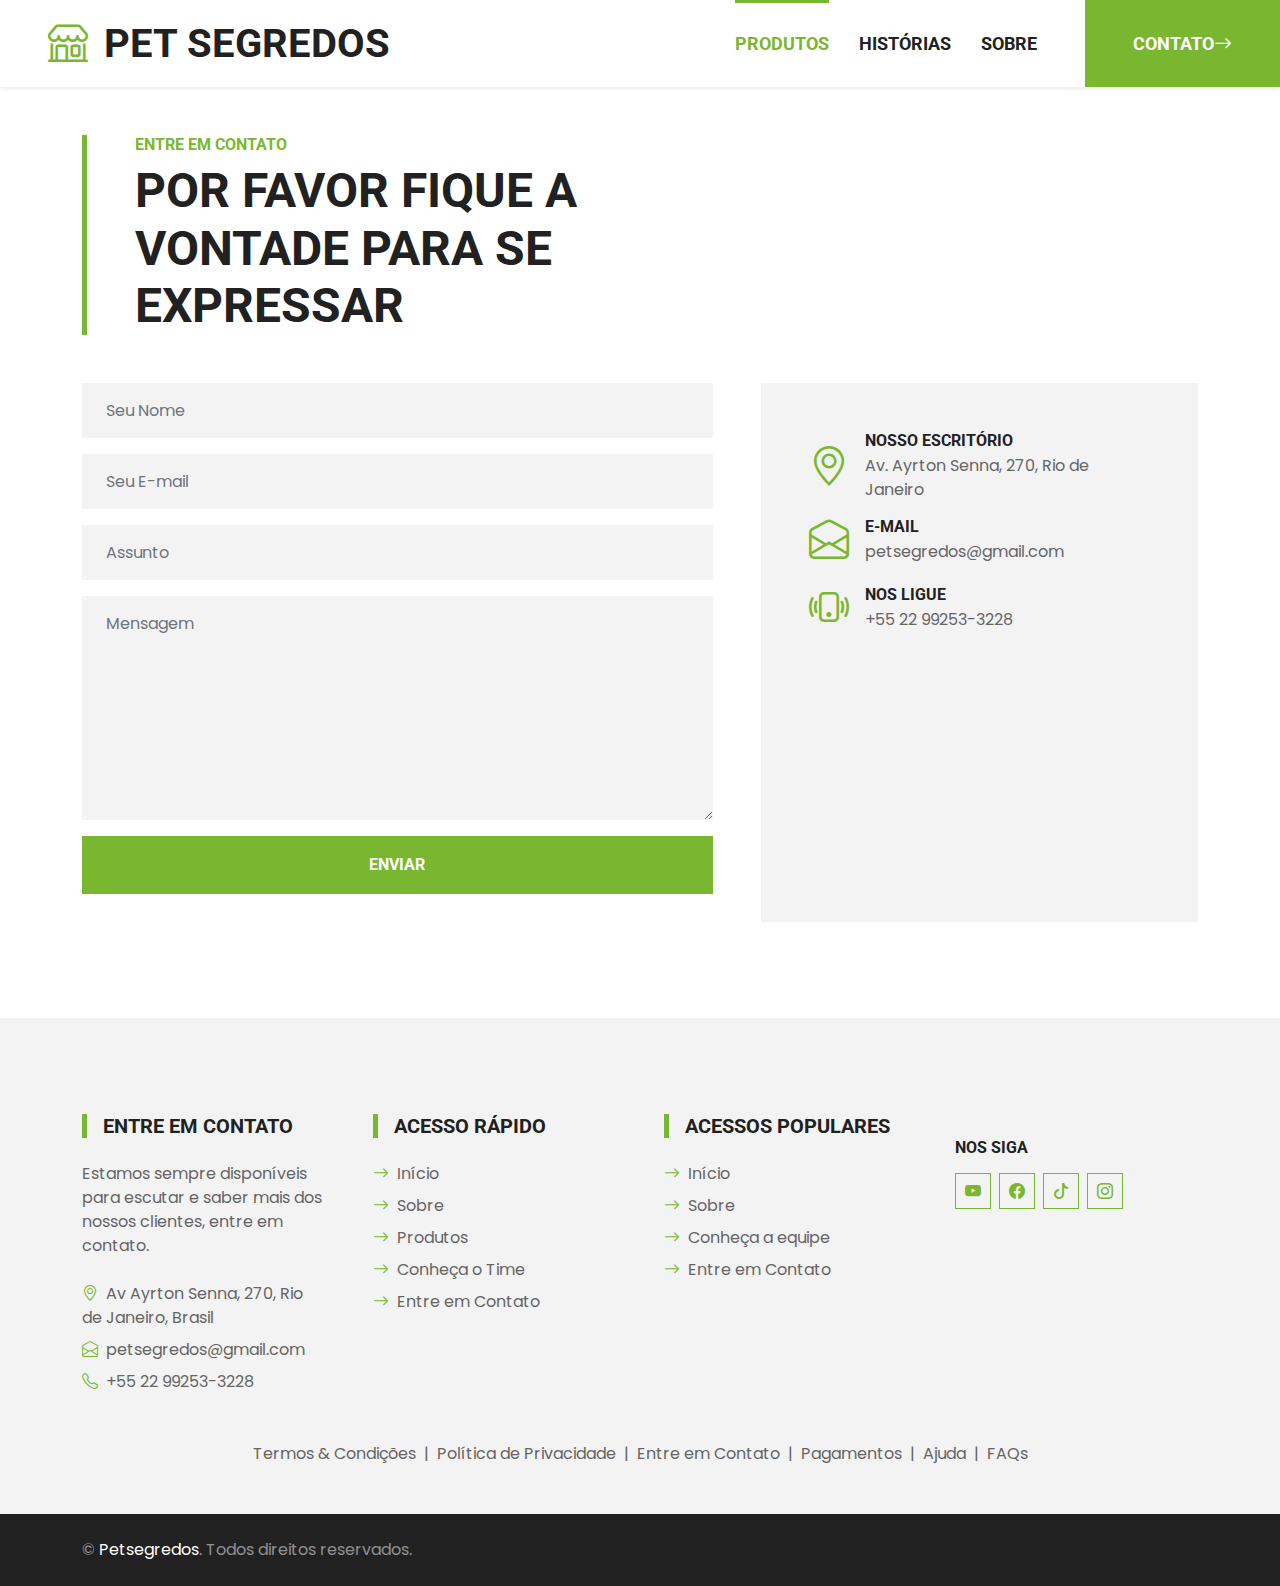
<file: contact.html>
<!DOCTYPE html>
<html lang="pt">

<head>
    <meta charset="utf-8">
    <title>PET SEGREDOS | Contato</title>
    <meta content="width=device-width, initial-scale=1.0" name="viewport">
    <meta content="coleira, coleira qualidade, coleira ruffwear, coleira premium" name="keywords">
    <meta content="Produto com a melhor marca para o pet do Mundo, compre na PetSegredos a Ruffwear do Brasil" name="description">

    <!-- Favicon -->
    <link href="img/favicon.ico" rel="icon">

    <!-- Google Web Fonts -->
    <link rel="preconnect" href="https://fonts.gstatic.com">
    <link href="https://fonts.googleapis.com/css2?family=Poppins&family=Roboto:wght@700&display=swap" rel="stylesheet">  

    <!-- Icon Font Stylesheet -->
    <link href="https://cdn.jsdelivr.net/npm/bootstrap-icons@1.4.1/font/bootstrap-icons.css" rel="stylesheet">
    <link href="lib/flaticon/font/flaticon.css" rel="stylesheet">

    <!-- Libraries Stylesheet -->
    <link href="lib/owlcarousel/assets/owl.carousel.min.css" rel="stylesheet">

    <!-- Customized Bootstrap Stylesheet -->
    <link href="css/bootstrap.min.css" rel="stylesheet">

    <!-- Template Stylesheet -->
    <link href="css/style.css" rel="stylesheet">
</head>

<body>
    
    <!-- Navbar Start -->
    <nav class="navbar navbar-expand-lg bg-white navbar-light shadow-sm py-3 py-lg-0 px-3 px-lg-0">
        <a href="index.html" class="navbar-brand ms-lg-5">
            <h1 class="m-0 text-uppercase text-dark"><i class="bi bi-shop fs-1 text-primary me-3"></i>Pet Segredos</h1>
        </a>
        <button class="navbar-toggler" type="button" data-bs-toggle="collapse" data-bs-target="#navbarCollapse">
            <span class="navbar-toggler-icon"></span>
        </button>
        <div class="collapse navbar-collapse" id="navbarCollapse">
            <div class="navbar-nav ms-auto py-0">
                <a href="index.html" class="nav-item nav-link active">Produtos</a>
                <a href="testimonial.html" class="nav-item nav-link">Histórias</a>
                <a href="about.html" class="nav-item nav-link">Sobre</a>
                <a href="contact.html" class="nav-item nav-link nav-contact bg-primary text-white px-5 ms-lg-5">Contato<i class="bi bi-arrow-right"></i></a>
            </div>
        </div>
    </nav>
    <!-- Navbar End -->

    <!-- Contact Start -->
    <div class="container-fluid pt-5">
        <div class="container">
            <div class="border-start border-5 border-primary ps-5 mb-5" style="max-width: 600px;">
                <h6 class="text-primary text-uppercase">Entre em contato</h6>
                <h1 class="display-5 text-uppercase mb-0">Por favor fique a vontade para se expressar</h1>
            </div>
            <div class="row g-5">
                <div class="col-lg-7">
                    <form>
                        <div class="row g-3">
                            <div class="col-12">
                                <input type="text" class="form-control bg-light border-0 px-4" placeholder="Seu Nome" style="height: 55px;">
                            </div>
                            <div class="col-12">
                                <input type="email" class="form-control bg-light border-0 px-4" placeholder="Seu E-mail" style="height: 55px;">
                            </div>
                            <div class="col-12">
                                <input type="text" class="form-control bg-light border-0 px-4" placeholder="Assunto" style="height: 55px;">
                            </div>
                            <div class="col-12">
                                <textarea class="form-control bg-light border-0 px-4 py-3" rows="8" placeholder="Mensagem"></textarea>
                            </div>
                            <div class="col-12">
                                <button class="btn btn-primary w-100 py-3" type="submit">Enviar</button>
                            </div>
                        </div>
                    </form>
                </div>
                <div class="col-lg-5">
                    <div class="bg-light mb-5 p-5">
                        <div class="d-flex align-items-center mb-2">
                            <i class="bi bi-geo-alt fs-1 text-primary me-3"></i>
                            <div class="text-start">
                                <h6 class="text-uppercase mb-1">Nosso Escritório</h6>
                                <span>Av. Ayrton Senna, 270, Rio de Janeiro</span>
                            </div>
                        </div>
                        <div class="d-flex align-items-center mb-2">
                            <i class="bi bi-envelope-open fs-1 text-primary me-3"></i>
                            <div class="text-start">
                                <h6 class="text-uppercase mb-1">E-mail</h6>
                                <span>petsegredos@gmail.com</span>
                            </div>
                        </div>
                        <div class="d-flex align-items-center mb-4">
                            <i class="bi bi-phone-vibrate fs-1 text-primary me-3"></i>
                            <div class="text-start">
                                <h6 class="text-uppercase mb-1">Nos ligue</h6>
                                <span>+55 22 99253-3228</span>
                            </div>
                        </div>
                        <div>
                            <iframe class="position-relative w-100"
                                src="https://www.google.com/maps/embed?pb=!1m18!1m12!1m3!1d3001156.4288297426!2d-78.01371936852176!3d42.72876761954724!2m3!1f0!2f0!3f0!3m2!1i1024!2i768!4f13.1!3m3!1m2!1s0x4ccc4bf0f123a5a9%3A0xddcfc6c1de189567!2sNew%20York%2C%20USA!5e0!3m2!1sen!2sbd!4v1603794290143!5m2!1sen!2sbd"
                                frameborder="0" style="height: 205px; border:0;" allowfullscreen="" aria-hidden="false"
                                tabindex="0"></iframe>
                        </div>
                    </div>
                </div>
            </div>
        </div>
    </div>
    <!-- Contact End -->


    <!-- Footer Start -->
    <div class="container-fluid bg-light mt-5 py-5">
        <div class="container pt-5">
            <div class="row g-5">
                <div class="col-lg-3 col-md-6">
                    <h5 class="text-uppercase border-start border-5 border-primary ps-3 mb-4">Entre em Contato</h5>
                    <p class="mb-4">Estamos sempre disponíveis para escutar e saber mais dos nossos clientes, entre em contato.</p>
                    <p class="mb-2"><i class="bi bi-geo-alt text-primary me-2"></i>Av Ayrton Senna, 270, Rio de Janeiro, Brasil</p>
                    <p class="mb-2"><i class="bi bi-envelope-open text-primary me-2"></i>petsegredos@gmail.com</p>
                    <p class="mb-0"><i class="bi bi-telephone text-primary me-2"></i>+55 22 99253-3228</p>
                </div>
                <div class="col-lg-3 col-md-6">
                    <h5 class="text-uppercase border-start border-5 border-primary ps-3 mb-4">Acesso rápido</h5>
                    <div class="d-flex flex-column justify-content-start">
                        <a class="text-body mb-2" href="#"><i class="bi bi-arrow-right text-primary me-2"></i>Início</a>
                        <a class="text-body mb-2" href="#"><i class="bi bi-arrow-right text-primary me-2"></i>Sobre</a>
                        <a class="text-body mb-2" href="#"><i class="bi bi-arrow-right text-primary me-2"></i>Produtos</a>
                        <a class="text-body mb-2" href="#"><i class="bi bi-arrow-right text-primary me-2"></i>Conheça o Time</a>
                        <a class="text-body" href="#"><i class="bi bi-arrow-right text-primary me-2"></i>Entre em Contato</a>
                    </div>
                </div>
                <div class="col-lg-3 col-md-6">
                    <h5 class="text-uppercase border-start border-5 border-primary ps-3 mb-4">Acessos Populares</h5>
                    <div class="d-flex flex-column justify-content-start">
                        <a class="text-body mb-2" href="#"><i class="bi bi-arrow-right text-primary me-2"></i>Início</a>
                        <a class="text-body mb-2" href="#"><i class="bi bi-arrow-right text-primary me-2"></i>Sobre</a>
                        <a class="text-body mb-2" href="#"><i class="bi bi-arrow-right text-primary me-2"></i>Conheça a equipe</a>
                        <a class="text-body" href="#"><i class="bi bi-arrow-right text-primary me-2"></i>Entre em Contato</a>
                    </div>
                </div>
                <div class="col-lg-3 col-md-6">
                    <h6 class="text-uppercase mt-4 mb-3">Nos siga</h6>
                    <div class="d-flex">
                        <a class="btn btn-outline-primary btn-square me-2" href="#"><i class="bi bi-youtube"></i></a>
                        <a class="btn btn-outline-primary btn-square me-2" href="#"><i class="bi bi-facebook"></i></a>
                        <a class="btn btn-outline-primary btn-square me-2" href="#"><i class="bi bi-tiktok"></i></a>
                        <a class="btn btn-outline-primary btn-square" href="#"><i class="bi bi-instagram"></i></a>
                    </div>
                </div>
                <div class="col-12 text-center text-body">
                    <a class="text-body" href="">Termos & Condições</a>
                    <span class="mx-1">|</span>
                    <a class="text-body" href="">Política de Privacidade</a>
                    <span class="mx-1">|</span>
                    <a class="text-body" href="">Entre em Contato</a>
                    <span class="mx-1">|</span>
                    <a class="text-body" href="">Pagamentos</a>
                    <span class="mx-1">|</span>
                    <a class="text-body" href="">Ajuda</a>
                    <span class="mx-1">|</span>
                    <a class="text-body" href="">FAQs</a>
                </div>
            </div>
        </div>
    </div>
    <div class="container-fluid bg-dark text-white-50 py-4">
        <div class="container">
            <div class="row g-5">
                <div class="col-md-6 text-center text-md-start">
                    <p class="mb-md-0">&copy; <a class="text-white" href="#">Petsegredos</a>. Todos direitos reservados.</p>
                </div>
            </div>
        </div>
    </div>
    <!-- Footer End -->


    <!-- Back to Top -->
    <a href="#" class="btn btn-primary py-3 fs-4 back-to-top"><i class="bi bi-arrow-up"></i></a>


    <!-- JavaScript Libraries -->
    <script src="https://code.jquery.com/jquery-3.4.1.min.js"></script>
    <script src="https://cdn.jsdelivr.net/npm/bootstrap@5.0.0/dist/js/bootstrap.bundle.min.js"></script>
    <script src="lib/easing/easing.min.js"></script>
    <script src="lib/waypoints/waypoints.min.js"></script>
    <script src="lib/owlcarousel/owl.carousel.min.js"></script>

    <!-- Template Javascript -->
    <script src="js/main.js"></script>
</body>

</html>
</file>
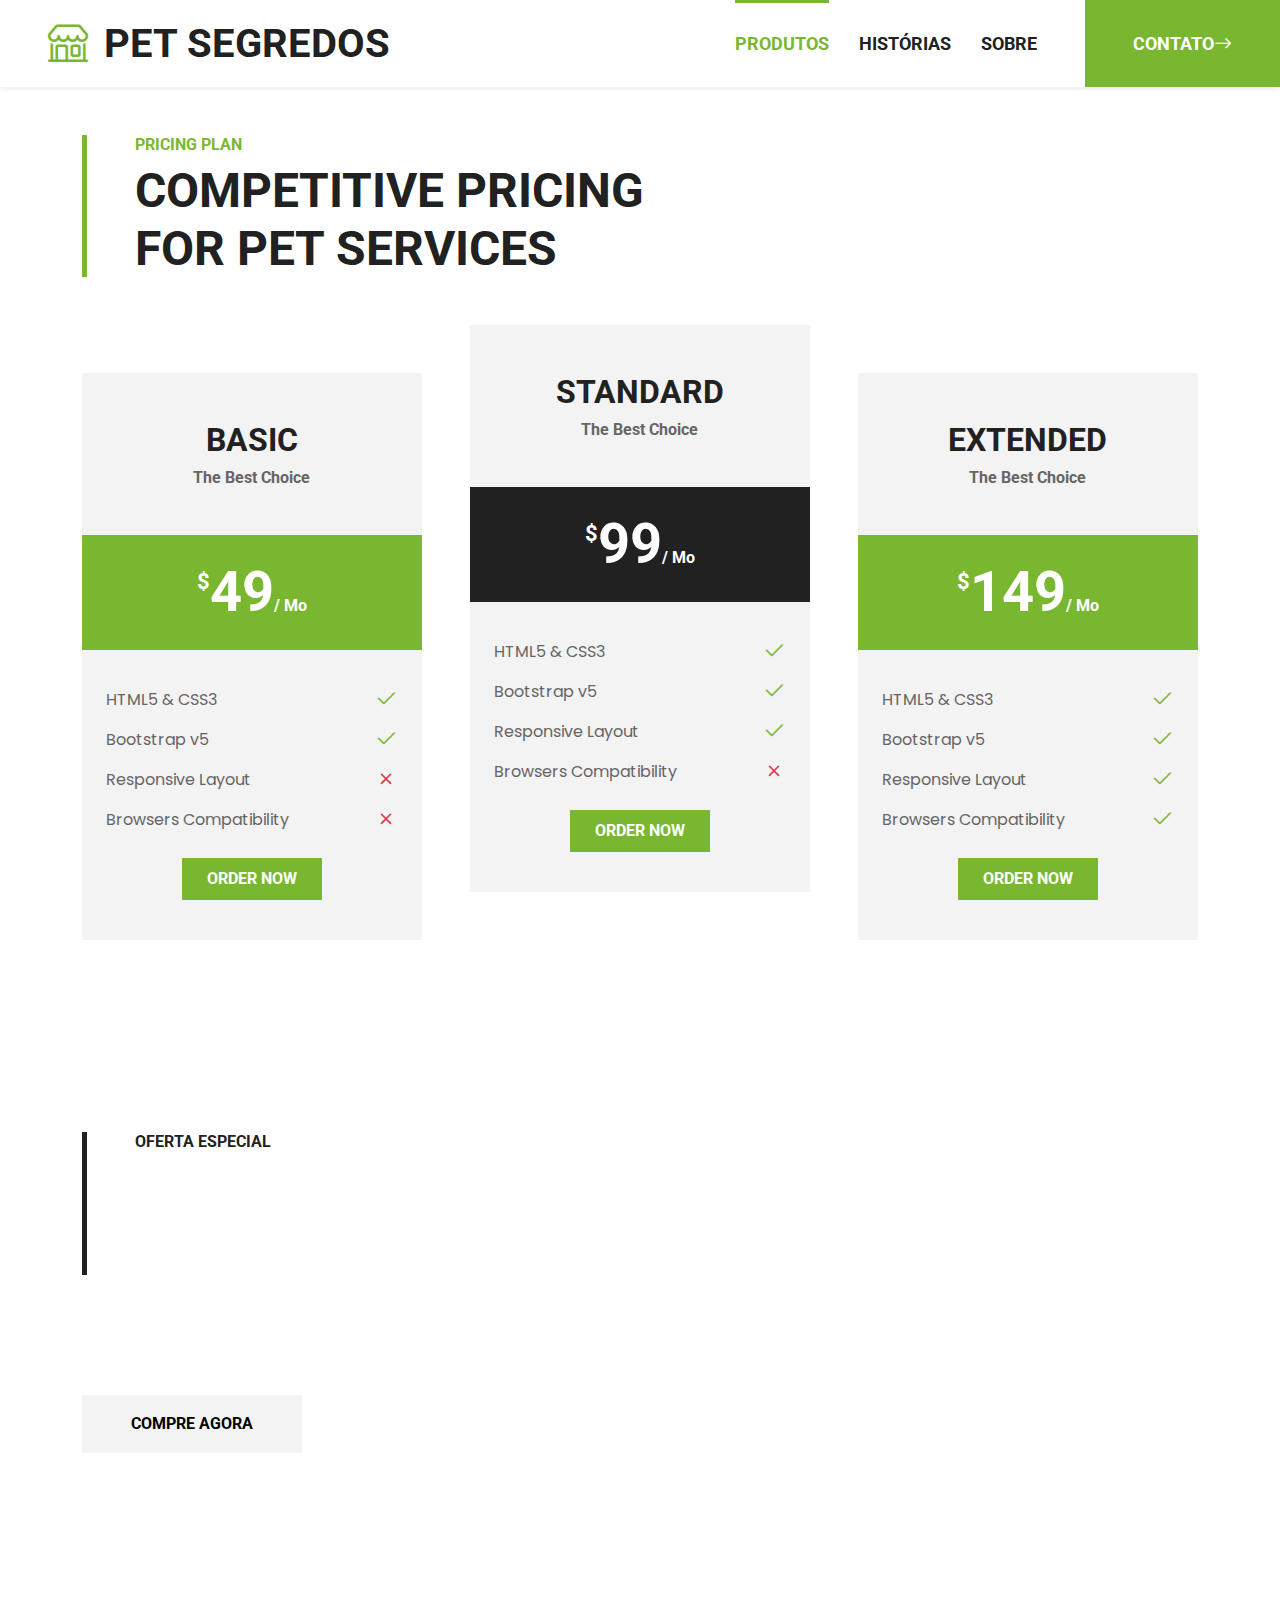
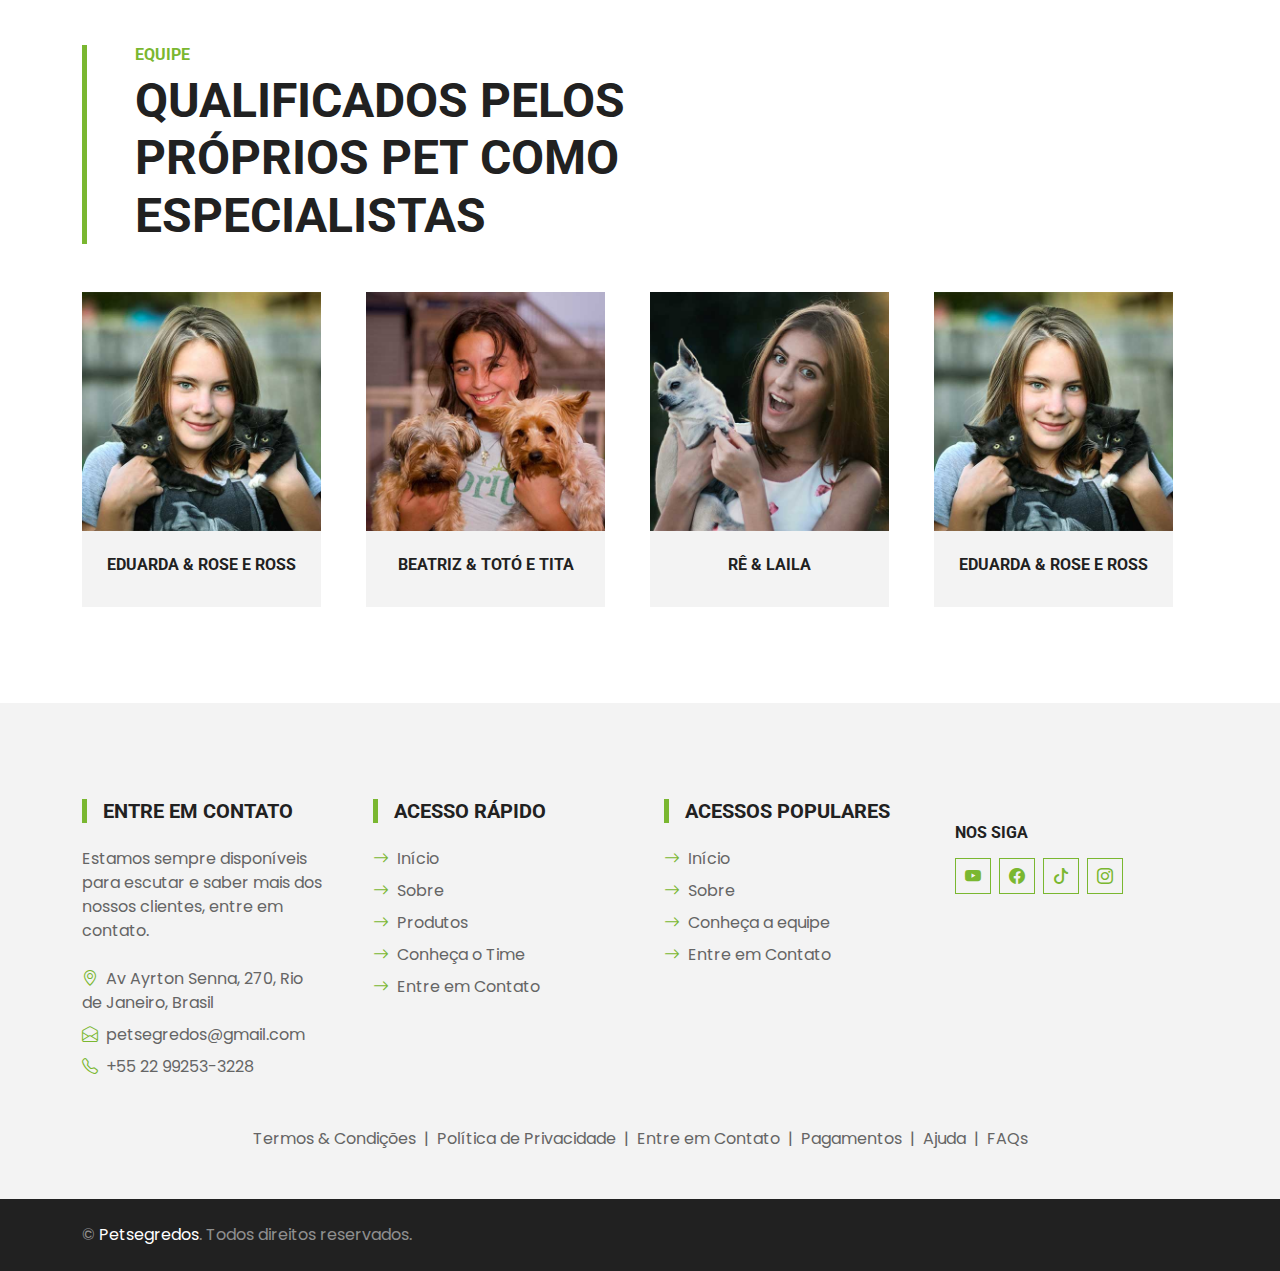
<file: price.html>
<!DOCTYPE html>
<html lang="pt">

<head>
    <meta charset="utf-8">
    <title>PET SEGREDOS | Preços</title>
    <meta content="width=device-width, initial-scale=1.0" name="viewport">
    <meta content="Free HTML Templates" name="keywords">
    <meta content="Free HTML Templates" name="description">

    <!-- Favicon -->
    <link href="img/favicon.ico" rel="icon">

    <!-- Google Web Fonts -->
    <link rel="preconnect" href="https://fonts.gstatic.com">
    <link href="https://fonts.googleapis.com/css2?family=Poppins&family=Roboto:wght@700&display=swap" rel="stylesheet">  

    <!-- Icon Font Stylesheet -->
    <link href="https://cdn.jsdelivr.net/npm/bootstrap-icons@1.4.1/font/bootstrap-icons.css" rel="stylesheet">
    <link href="lib/flaticon/font/flaticon.css" rel="stylesheet">

    <!-- Libraries Stylesheet -->
    <link href="lib/owlcarousel/assets/owl.carousel.min.css" rel="stylesheet">

    <!-- Customized Bootstrap Stylesheet -->
    <link href="css/bootstrap.min.css" rel="stylesheet">

    <!-- Template Stylesheet -->
    <link href="css/style.css" rel="stylesheet">
</head>

<body>
    
    <!-- Navbar Start -->
    <nav class="navbar navbar-expand-lg bg-white navbar-light shadow-sm py-3 py-lg-0 px-3 px-lg-0">
        <a href="index.html" class="navbar-brand ms-lg-5">
            <h1 class="m-0 text-uppercase text-dark"><i class="bi bi-shop fs-1 text-primary me-3"></i>Pet Segredos</h1>
        </a>
        <button class="navbar-toggler" type="button" data-bs-toggle="collapse" data-bs-target="#navbarCollapse">
            <span class="navbar-toggler-icon"></span>
        </button>
        <div class="collapse navbar-collapse" id="navbarCollapse">
            <div class="navbar-nav ms-auto py-0">
                <a href="index.html" class="nav-item nav-link active">Produtos</a>
                <a href="testimonial.html" class="nav-item nav-link">Histórias</a>
                <a href="about.html" class="nav-item nav-link">Sobre</a>
                <a href="contact.html" class="nav-item nav-link nav-contact bg-primary text-white px-5 ms-lg-5">Contato<i class="bi bi-arrow-right"></i></a>
            </div>
        </div>
    </nav>
    <!-- Navbar End -->
    <!-- Pricing Plan Start -->
    <div class="container-fluid py-5">
        <div class="container">
            <div class="border-start border-5 border-primary ps-5 mb-5" style="max-width: 600px;">
                <h6 class="text-primary text-uppercase">Pricing Plan</h6>
                <h1 class="display-5 text-uppercase mb-0">Competitive Pricing For Pet Services</h1>
            </div>
            <div class="row g-5">
                <div class="col-lg-4">
                    <div class="bg-light text-center pt-5 mt-lg-5">
                        <h2 class="text-uppercase">Basic</h2>
                        <h6 class="text-body mb-5">The Best Choice</h6>
                        <div class="text-center bg-primary p-4 mb-2">
                            <h1 class="display-4 text-white mb-0">
                                <small class="align-top"
                                    style="font-size: 22px; line-height: 45px;">$</small>49<small
                                    class="align-bottom" style="font-size: 16px; line-height: 40px;">/
                                    Mo</small>
                            </h1>
                        </div>
                        <div class="text-center p-4">
                            <div class="d-flex align-items-center justify-content-between mb-1">
                                <span>HTML5 & CSS3</span>
                                <i class="bi bi-check2 fs-4 text-primary"></i>
                            </div>
                            <div class="d-flex align-items-center justify-content-between mb-1">
                                <span>Bootstrap v5</span>
                                <i class="bi bi-check2 fs-4 text-primary"></i>
                            </div>
                            <div class="d-flex align-items-center justify-content-between mb-1">
                                <span>Responsive Layout</span>
                                <i class="bi bi-x fs-4 text-danger"></i>
                            </div>
                            <div class="d-flex align-items-center justify-content-between mb-1">
                                <span>Browsers Compatibility</span>
                                <i class="bi bi-x fs-4 text-danger"></i>
                            </div>
                            <a href="" class="btn btn-primary text-uppercase py-2 px-4 my-3">Order Now</a>
                        </div>
                    </div>
                </div>
                <div class="col-lg-4">
                    <div class="bg-light text-center pt-5">
                        <h2 class="text-uppercase">Standard</h2>
                        <h6 class="text-body mb-5">The Best Choice</h6>
                        <div class="text-center bg-dark p-4 mb-2">
                            <h1 class="display-4 text-white mb-0">
                                <small class="align-top"
                                    style="font-size: 22px; line-height: 45px;">$</small>99<small
                                    class="align-bottom" style="font-size: 16px; line-height: 40px;">/
                                    Mo</small>
                            </h1>
                        </div>
                        <div class="text-center p-4">
                            <div class="d-flex align-items-center justify-content-between mb-1">
                                <span>HTML5 & CSS3</span>
                                <i class="bi bi-check2 fs-4 text-primary"></i>
                            </div>
                            <div class="d-flex align-items-center justify-content-between mb-1">
                                <span>Bootstrap v5</span>
                                <i class="bi bi-check2 fs-4 text-primary"></i>
                            </div>
                            <div class="d-flex align-items-center justify-content-between mb-1">
                                <span>Responsive Layout</span>
                                <i class="bi bi-check2 fs-4 text-primary"></i>
                            </div>
                            <div class="d-flex align-items-center justify-content-between mb-1">
                                <span>Browsers Compatibility</span>
                                <i class="bi bi-x fs-4 text-danger"></i>
                            </div>
                            <a href="" class="btn btn-primary text-uppercase py-2 px-4 my-3">Order Now</a>
                        </div>
                    </div>
                </div>
                <div class="col-lg-4">
                    <div class="bg-light text-center pt-5 mt-lg-5">
                        <h2 class="text-uppercase">Extended</h2>
                        <h6 class="text-body mb-5">The Best Choice</h6>
                        <div class="text-center bg-primary p-4 mb-2">
                            <h1 class="display-4 text-white mb-0">
                                <small class="align-top"
                                    style="font-size: 22px; line-height: 45px;">$</small>149<small
                                    class="align-bottom" style="font-size: 16px; line-height: 40px;">/
                                    Mo</small>
                            </h1>
                        </div>
                        <div class="text-center p-4">
                            <div class="d-flex align-items-center justify-content-between mb-1">
                                <span>HTML5 & CSS3</span>
                                <i class="bi bi-check2 fs-4 text-primary"></i>
                            </div>
                            <div class="d-flex align-items-center justify-content-between mb-1">
                                <span>Bootstrap v5</span>
                                <i class="bi bi-check2 fs-4 text-primary"></i>
                            </div>
                            <div class="d-flex align-items-center justify-content-between mb-1">
                                <span>Responsive Layout</span>
                                <i class="bi bi-check2 fs-4 text-primary"></i>
                            </div>
                            <div class="d-flex align-items-center justify-content-between mb-1">
                                <span>Browsers Compatibility</span>
                                <i class="bi bi-check2 fs-4 text-primary"></i>
                            </div>
                            <a href="" class="btn btn-primary text-uppercase py-2 px-4 my-3">Order Now</a>
                        </div>
                    </div>
                </div>
            </div>
        </div>
    </div>
    <!-- Pricing Plan End -->


    
    <!-- Offer Start -->
    <div class="container-fluid bg-offer my-5 py-5">
        <div class="container py-5">
            <div class="row gx-5 justify-content-start">
                <div class="col-lg-7">
                    <div class="border-start border-5 border-dark ps-5 mb-5">
                        <h6 class="text-dark text-uppercase">Oferta Especial</h6>
                        <h1 class="display-5 text-uppercase text-white mb-0">Frete Grátis na primeira compra</h1>
                    </div>
                    <p class="text-white mb-4">Escolha o produto Ruffwear que vai deixar o seu pet feliz, que a primeira entrega é por nossa conta.</p>
                    <a href="" class="btn btn-light py-md-3 px-md-5 me-3">Compre Agora</a>
                </div>
            </div>
        </div>
    </div>
    <!-- Offer End -->
    <!-- Team Start -->
    <div class="container-fluid py-5">
        <div class="container">
            <div class="border-start border-5 border-primary ps-5 mb-5" style="max-width: 600px;">
                <h6 class="text-primary text-uppercase">Equipe</h6>
                <h1 class="display-5 text-uppercase mb-0">Qualificados pelos próprios pet como especialistas</h1>
            </div>
            <div class="owl-carousel team-carousel position-relative" style="padding-right: 25px;">
                <div class="team-item">
                    <div class="position-relative overflow-hidden">
                        <img class="img-fluid w-100" src="img/team-1.jpg" alt="">
                        <div class="team-overlay">
                            <div class="d-flex align-items-center justify-content-start">
                                <a class="btn btn-light btn-square mx-1" href="#"><i class="bi bi-twitter"></i></a>
                                <a class="btn btn-light btn-square mx-1" href="#"><i class="bi bi-facebook"></i></a>
                                <a class="btn btn-light btn-square mx-1" href="#"><i class="bi bi-linkedin"></i></a>
                            </div>
                        </div>
                    </div>
                    <div class="bg-light text-center p-4">
                        <h6 class="text-uppercase">Eduarda & Rose e Ross</h6>
                    </div>
                </div>
                <div class="team-item">
                    <div class="position-relative overflow-hidden">
                        <img class="img-fluid w-100" src="img/team-2.jpg" alt="">
                        <div class="team-overlay">
                            <div class="d-flex align-items-center justify-content-start">
                                <a class="btn btn-light btn-square mx-1" href="#"><i class="bi bi-twitter"></i></a>
                                <a class="btn btn-light btn-square mx-1" href="#"><i class="bi bi-facebook"></i></a>
                                <a class="btn btn-light btn-square mx-1" href="#"><i class="bi bi-linkedin"></i></a>
                            </div>
                        </div>
                    </div>
                    <div class="bg-light text-center p-4">
                        <h6 class="text-uppercase">Beatriz & Totó e Tita</h5>
                    </div>
                </div>
                <div class="team-item">
                    <div class="position-relative overflow-hidden">
                        <img class="img-fluid w-100" src="img/team-3.jpg" alt="">
                        <div class="team-overlay">
                            <div class="d-flex align-items-center justify-content-start">
                                <a class="btn btn-light btn-square mx-1" href="#"><i class="bi bi-twitter"></i></a>
                                <a class="btn btn-light btn-square mx-1" href="#"><i class="bi bi-facebook"></i></a>
                                <a class="btn btn-light btn-square mx-1" href="#"><i class="bi bi-linkedin"></i></a>
                            </div>
                        </div>
                    </div>
                    <div class="bg-light text-center p-4">
                        <h6 class="text-uppercase">Rê & Laila</h5>
                    </div>
                </div>
            </div>
        </div>
    </div>
    <!-- Team End -->

    <!-- Footer Start -->
    <div class="container-fluid bg-light mt-5 py-5">
        <div class="container pt-5">
            <div class="row g-5">
                <div class="col-lg-3 col-md-6">
                    <h5 class="text-uppercase border-start border-5 border-primary ps-3 mb-4">Entre em Contato</h5>
                    <p class="mb-4">Estamos sempre disponíveis para escutar e saber mais dos nossos clientes, entre em contato.</p>
                    <p class="mb-2"><i class="bi bi-geo-alt text-primary me-2"></i>Av Ayrton Senna, 270, Rio de Janeiro, Brasil</p>
                    <p class="mb-2"><i class="bi bi-envelope-open text-primary me-2"></i>petsegredos@gmail.com</p>
                    <p class="mb-0"><i class="bi bi-telephone text-primary me-2"></i>+55 22 99253-3228</p>
                </div>
                <div class="col-lg-3 col-md-6">
                    <h5 class="text-uppercase border-start border-5 border-primary ps-3 mb-4">Acesso rápido</h5>
                    <div class="d-flex flex-column justify-content-start">
                        <a class="text-body mb-2" href="#"><i class="bi bi-arrow-right text-primary me-2"></i>Início</a>
                        <a class="text-body mb-2" href="#"><i class="bi bi-arrow-right text-primary me-2"></i>Sobre</a>
                        <a class="text-body mb-2" href="#"><i class="bi bi-arrow-right text-primary me-2"></i>Produtos</a>
                        <a class="text-body mb-2" href="#"><i class="bi bi-arrow-right text-primary me-2"></i>Conheça o Time</a>
                        <a class="text-body" href="#"><i class="bi bi-arrow-right text-primary me-2"></i>Entre em Contato</a>
                    </div>
                </div>
                <div class="col-lg-3 col-md-6">
                    <h5 class="text-uppercase border-start border-5 border-primary ps-3 mb-4">Acessos Populares</h5>
                    <div class="d-flex flex-column justify-content-start">
                        <a class="text-body mb-2" href="#"><i class="bi bi-arrow-right text-primary me-2"></i>Início</a>
                        <a class="text-body mb-2" href="#"><i class="bi bi-arrow-right text-primary me-2"></i>Sobre</a>
                        <a class="text-body mb-2" href="#"><i class="bi bi-arrow-right text-primary me-2"></i>Conheça a equipe</a>
                        <a class="text-body" href="#"><i class="bi bi-arrow-right text-primary me-2"></i>Entre em Contato</a>
                    </div>
                </div>
                <div class="col-lg-3 col-md-6">
                    <h6 class="text-uppercase mt-4 mb-3">Nos siga</h6>
                    <div class="d-flex">
                        <a class="btn btn-outline-primary btn-square me-2" href="#"><i class="bi bi-youtube"></i></a>
                        <a class="btn btn-outline-primary btn-square me-2" href="#"><i class="bi bi-facebook"></i></a>
                        <a class="btn btn-outline-primary btn-square me-2" href="#"><i class="bi bi-tiktok"></i></a>
                        <a class="btn btn-outline-primary btn-square" href="#"><i class="bi bi-instagram"></i></a>
                    </div>
                </div>
                <div class="col-12 text-center text-body">
                    <a class="text-body" href="">Termos & Condições</a>
                    <span class="mx-1">|</span>
                    <a class="text-body" href="">Política de Privacidade</a>
                    <span class="mx-1">|</span>
                    <a class="text-body" href="">Entre em Contato</a>
                    <span class="mx-1">|</span>
                    <a class="text-body" href="">Pagamentos</a>
                    <span class="mx-1">|</span>
                    <a class="text-body" href="">Ajuda</a>
                    <span class="mx-1">|</span>
                    <a class="text-body" href="">FAQs</a>
                </div>
            </div>
        </div>
    </div>
    <div class="container-fluid bg-dark text-white-50 py-4">
        <div class="container">
            <div class="row g-5">
                <div class="col-md-6 text-center text-md-start">
                    <p class="mb-md-0">&copy; <a class="text-white" href="#">Petsegredos</a>. Todos direitos reservados.</p>
                </div>
            </div>
        </div>
    </div>
    <!-- Footer End -->


    <!-- Back to Top -->
    <a href="#" class="btn btn-primary py-3 fs-4 back-to-top"><i class="bi bi-arrow-up"></i></a>


    <!-- JavaScript Libraries -->
    <script src="https://code.jquery.com/jquery-3.4.1.min.js"></script>
    <script src="https://cdn.jsdelivr.net/npm/bootstrap@5.0.0/dist/js/bootstrap.bundle.min.js"></script>
    <script src="lib/easing/easing.min.js"></script>
    <script src="lib/waypoints/waypoints.min.js"></script>
    <script src="lib/owlcarousel/owl.carousel.min.js"></script>

    <!-- Template Javascript -->
    <script src="js/main.js"></script>
</body>

</html>
</file>
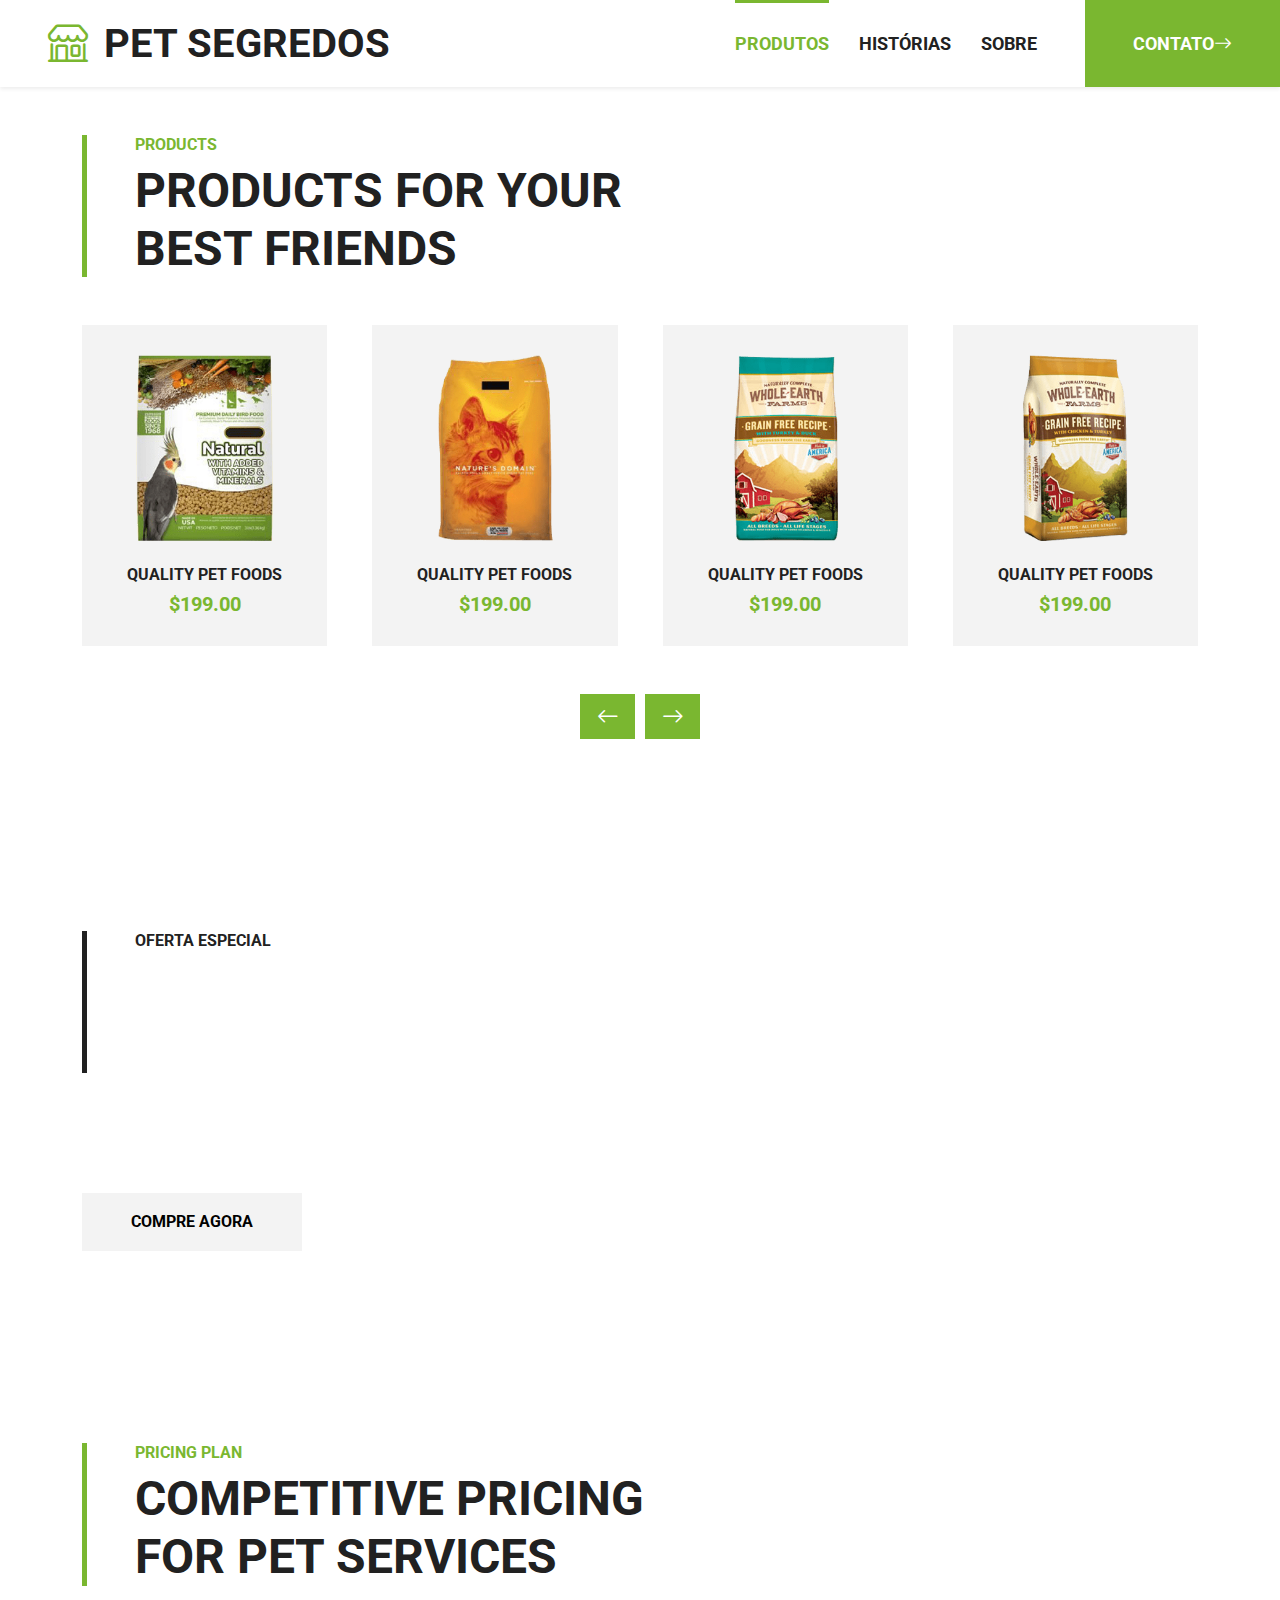
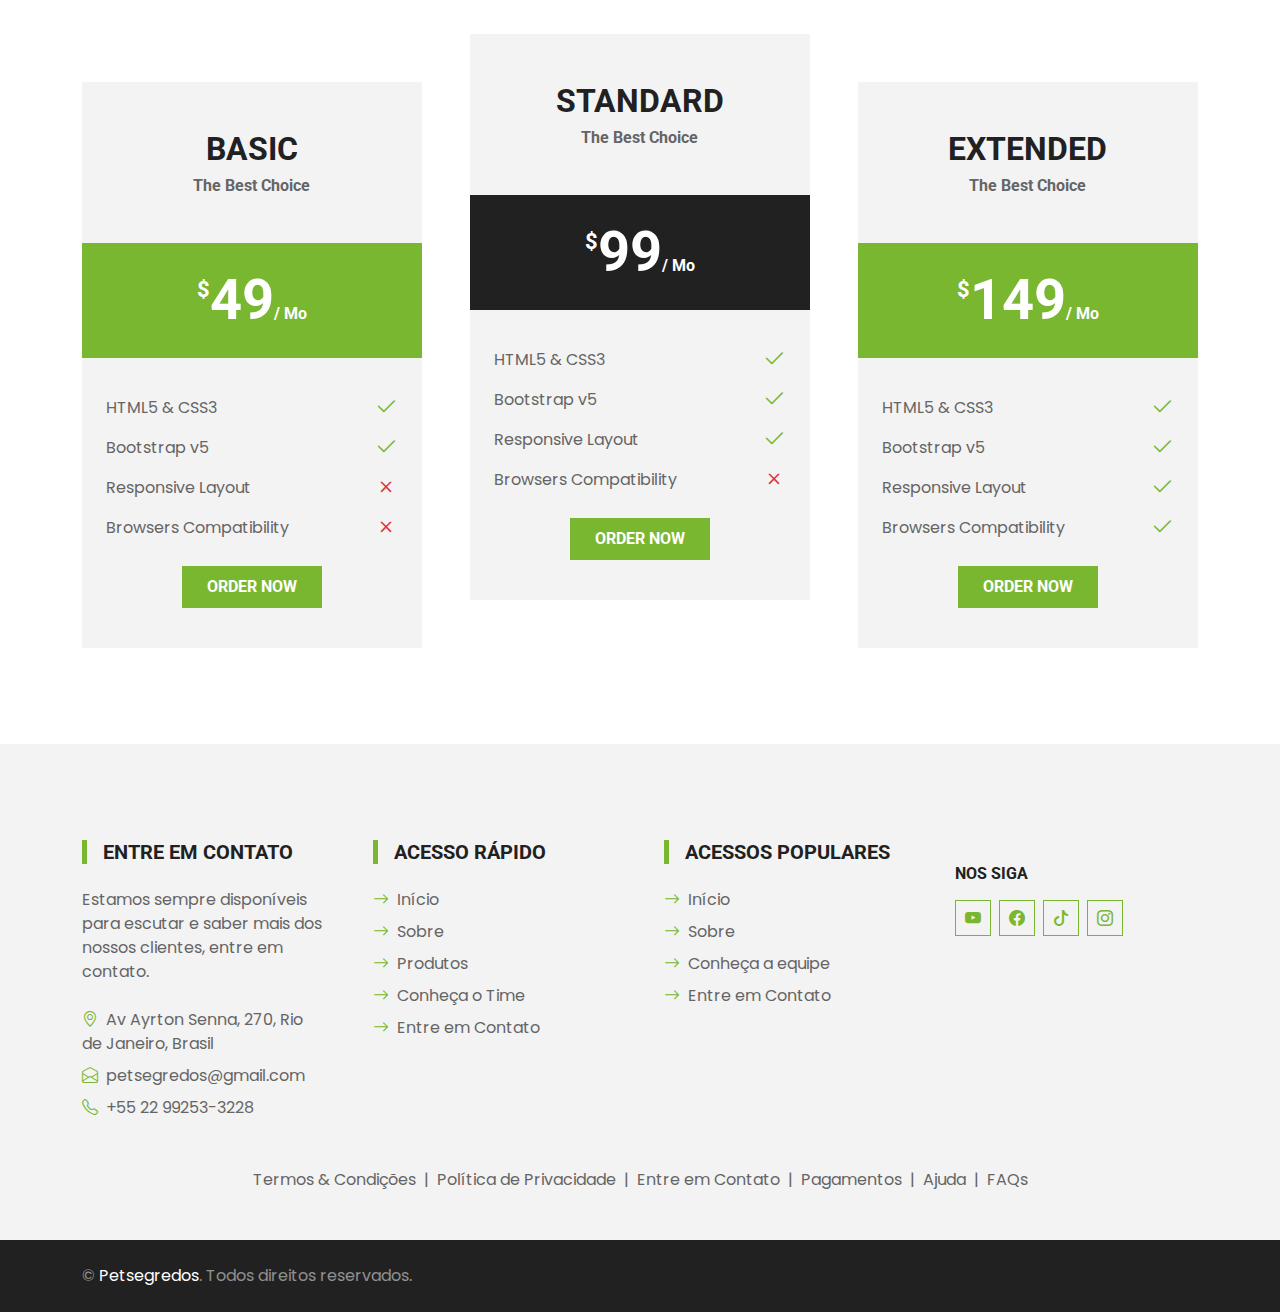
<file: product.html>
<!DOCTYPE html>
<html lang="pt">

<head>
    <meta charset="utf-8">
    <title>PET SEGREDOS | Produto</title>
    <meta content="width=device-width, initial-scale=1.0" name="viewport">
    <meta content="Free HTML Templates" name="keywords">
    <meta content="Free HTML Templates" name="description">

    <!-- Favicon -->
    <link href="img/favicon.ico" rel="icon">

    <!-- Google Web Fonts -->
    <link rel="preconnect" href="https://fonts.gstatic.com">
    <link href="https://fonts.googleapis.com/css2?family=Poppins&family=Roboto:wght@700&display=swap" rel="stylesheet">  

    <!-- Icon Font Stylesheet -->
    <link href="https://cdn.jsdelivr.net/npm/bootstrap-icons@1.4.1/font/bootstrap-icons.css" rel="stylesheet">
    <link href="lib/flaticon/font/flaticon.css" rel="stylesheet">

    <!-- Libraries Stylesheet -->
    <link href="lib/owlcarousel/assets/owl.carousel.min.css" rel="stylesheet">

    <!-- Customized Bootstrap Stylesheet -->
    <link href="css/bootstrap.min.css" rel="stylesheet">

    <!-- Template Stylesheet -->
    <link href="css/style.css" rel="stylesheet">
</head>

<body>
    
    <!-- Navbar Start -->
    <nav class="navbar navbar-expand-lg bg-white navbar-light shadow-sm py-3 py-lg-0 px-3 px-lg-0">
        <a href="index.html" class="navbar-brand ms-lg-5">
            <h1 class="m-0 text-uppercase text-dark"><i class="bi bi-shop fs-1 text-primary me-3"></i>Pet Segredos</h1>
        </a>
        <button class="navbar-toggler" type="button" data-bs-toggle="collapse" data-bs-target="#navbarCollapse">
            <span class="navbar-toggler-icon"></span>
        </button>
        <div class="collapse navbar-collapse" id="navbarCollapse">
            <div class="navbar-nav ms-auto py-0">
                <a href="index.html" class="nav-item nav-link active">Produtos</a>
                <a href="testimonial.html" class="nav-item nav-link">Histórias</a>
                <a href="about.html" class="nav-item nav-link">Sobre</a>
                <a href="contact.html" class="nav-item nav-link nav-contact bg-primary text-white px-5 ms-lg-5">Contato<i class="bi bi-arrow-right"></i></a>
            </div>
        </div>
    </nav>
    <!-- Navbar End -->
    <!-- Products Start -->
    <div class="container-fluid py-5">
        <div class="container">
            <div class="border-start border-5 border-primary ps-5 mb-5" style="max-width: 600px;">
                <h6 class="text-primary text-uppercase">Products</h6>
                <h1 class="display-5 text-uppercase mb-0">Products For Your Best Friends</h1>
            </div>
            <div class="owl-carousel product-carousel">
                <div class="pb-5">
                    <div class="product-item position-relative bg-light d-flex flex-column text-center">
                        <img class="img-fluid mb-4" src="img/product-1.png" alt="">
                        <h6 class="text-uppercase">Quality Pet Foods</h6>
                        <h5 class="text-primary mb-0">$199.00</h5>
                        <div class="btn-action d-flex justify-content-center">
                            <a class="btn btn-primary py-2 px-3" href=""><i class="bi bi-cart"></i></a>
                            <a class="btn btn-primary py-2 px-3" href=""><i class="bi bi-eye"></i></a>
                        </div>
                    </div>
                </div>
                <div class="pb-5">
                    <div class="product-item position-relative bg-light d-flex flex-column text-center">
                        <img class="img-fluid mb-4" src="img/product-2.png" alt="">
                        <h6 class="text-uppercase">Quality Pet Foods</h6>
                        <h5 class="text-primary mb-0">$199.00</h5>
                        <div class="btn-action d-flex justify-content-center">
                            <a class="btn btn-primary py-2 px-3" href=""><i class="bi bi-cart"></i></a>
                            <a class="btn btn-primary py-2 px-3" href=""><i class="bi bi-eye"></i></a>
                        </div>
                    </div>
                </div>
                <div class="pb-5">
                    <div class="product-item position-relative bg-light d-flex flex-column text-center">
                        <img class="img-fluid mb-4" src="img/product-3.png" alt="">
                        <h6 class="text-uppercase">Quality Pet Foods</h6>
                        <h5 class="text-primary mb-0">$199.00</h5>
                        <div class="btn-action d-flex justify-content-center">
                            <a class="btn btn-primary py-2 px-3" href=""><i class="bi bi-cart"></i></a>
                            <a class="btn btn-primary py-2 px-3" href=""><i class="bi bi-eye"></i></a>
                        </div>
                    </div>
                </div>
                <div class="pb-5">
                    <div class="product-item position-relative bg-light d-flex flex-column text-center">
                        <img class="img-fluid mb-4" src="img/product-4.png" alt="">
                        <h6 class="text-uppercase">Quality Pet Foods</h6>
                        <h5 class="text-primary mb-0">$199.00</h5>
                        <div class="btn-action d-flex justify-content-center">
                            <a class="btn btn-primary py-2 px-3" href=""><i class="bi bi-cart"></i></a>
                            <a class="btn btn-primary py-2 px-3" href=""><i class="bi bi-eye"></i></a>
                        </div>
                    </div>
                </div>
                <div class="pb-5">
                    <div class="product-item position-relative bg-light d-flex flex-column text-center">
                        <img class="img-fluid mb-4" src="img/product-2.png" alt="">
                        <h6 class="text-uppercase">Quality Pet Foods</h6>
                        <h5 class="text-primary mb-0">$199.00</h5>
                        <div class="btn-action d-flex justify-content-center">
                            <a class="btn btn-primary py-2 px-3" href=""><i class="bi bi-cart"></i></a>
                            <a class="btn btn-primary py-2 px-3" href=""><i class="bi bi-eye"></i></a>
                        </div>
                    </div>
                </div>
            </div>
        </div>
    </div>
    <!-- Products End -->

    <!-- Offer Start -->
    <div class="container-fluid bg-offer my-5 py-5">
        <div class="container py-5">
            <div class="row gx-5 justify-content-start">
                <div class="col-lg-7">
                    <div class="border-start border-5 border-dark ps-5 mb-5">
                        <h6 class="text-dark text-uppercase">Oferta Especial</h6>
                        <h1 class="display-5 text-uppercase text-white mb-0">Frete Grátis na primeira compra</h1>
                    </div>
                    <p class="text-white mb-4">Escolha o produto Ruffwear que vai deixar o seu pet feliz, que a primeira entrega é por nossa conta.</p>
                    <a href="" class="btn btn-light py-md-3 px-md-5 me-3">Compre Agora</a>
                </div>
            </div>
        </div>
    </div>
    <!-- Offer End -->
    <!-- Pricing Plan Start -->
    <div class="container-fluid py-5">
        <div class="container">
            <div class="border-start border-5 border-primary ps-5 mb-5" style="max-width: 600px;">
                <h6 class="text-primary text-uppercase">Pricing Plan</h6>
                <h1 class="display-5 text-uppercase mb-0">Competitive Pricing For Pet Services</h1>
            </div>
            <div class="row g-5">
                <div class="col-lg-4">
                    <div class="bg-light text-center pt-5 mt-lg-5">
                        <h2 class="text-uppercase">Basic</h2>
                        <h6 class="text-body mb-5">The Best Choice</h6>
                        <div class="text-center bg-primary p-4 mb-2">
                            <h1 class="display-4 text-white mb-0">
                                <small class="align-top"
                                    style="font-size: 22px; line-height: 45px;">$</small>49<small
                                    class="align-bottom" style="font-size: 16px; line-height: 40px;">/
                                    Mo</small>
                            </h1>
                        </div>
                        <div class="text-center p-4">
                            <div class="d-flex align-items-center justify-content-between mb-1">
                                <span>HTML5 & CSS3</span>
                                <i class="bi bi-check2 fs-4 text-primary"></i>
                            </div>
                            <div class="d-flex align-items-center justify-content-between mb-1">
                                <span>Bootstrap v5</span>
                                <i class="bi bi-check2 fs-4 text-primary"></i>
                            </div>
                            <div class="d-flex align-items-center justify-content-between mb-1">
                                <span>Responsive Layout</span>
                                <i class="bi bi-x fs-4 text-danger"></i>
                            </div>
                            <div class="d-flex align-items-center justify-content-between mb-1">
                                <span>Browsers Compatibility</span>
                                <i class="bi bi-x fs-4 text-danger"></i>
                            </div>
                            <a href="" class="btn btn-primary text-uppercase py-2 px-4 my-3">Order Now</a>
                        </div>
                    </div>
                </div>
                <div class="col-lg-4">
                    <div class="bg-light text-center pt-5">
                        <h2 class="text-uppercase">Standard</h2>
                        <h6 class="text-body mb-5">The Best Choice</h6>
                        <div class="text-center bg-dark p-4 mb-2">
                            <h1 class="display-4 text-white mb-0">
                                <small class="align-top"
                                    style="font-size: 22px; line-height: 45px;">$</small>99<small
                                    class="align-bottom" style="font-size: 16px; line-height: 40px;">/
                                    Mo</small>
                            </h1>
                        </div>
                        <div class="text-center p-4">
                            <div class="d-flex align-items-center justify-content-between mb-1">
                                <span>HTML5 & CSS3</span>
                                <i class="bi bi-check2 fs-4 text-primary"></i>
                            </div>
                            <div class="d-flex align-items-center justify-content-between mb-1">
                                <span>Bootstrap v5</span>
                                <i class="bi bi-check2 fs-4 text-primary"></i>
                            </div>
                            <div class="d-flex align-items-center justify-content-between mb-1">
                                <span>Responsive Layout</span>
                                <i class="bi bi-check2 fs-4 text-primary"></i>
                            </div>
                            <div class="d-flex align-items-center justify-content-between mb-1">
                                <span>Browsers Compatibility</span>
                                <i class="bi bi-x fs-4 text-danger"></i>
                            </div>
                            <a href="" class="btn btn-primary text-uppercase py-2 px-4 my-3">Order Now</a>
                        </div>
                    </div>
                </div>
                <div class="col-lg-4">
                    <div class="bg-light text-center pt-5 mt-lg-5">
                        <h2 class="text-uppercase">Extended</h2>
                        <h6 class="text-body mb-5">The Best Choice</h6>
                        <div class="text-center bg-primary p-4 mb-2">
                            <h1 class="display-4 text-white mb-0">
                                <small class="align-top"
                                    style="font-size: 22px; line-height: 45px;">$</small>149<small
                                    class="align-bottom" style="font-size: 16px; line-height: 40px;">/
                                    Mo</small>
                            </h1>
                        </div>
                        <div class="text-center p-4">
                            <div class="d-flex align-items-center justify-content-between mb-1">
                                <span>HTML5 & CSS3</span>
                                <i class="bi bi-check2 fs-4 text-primary"></i>
                            </div>
                            <div class="d-flex align-items-center justify-content-between mb-1">
                                <span>Bootstrap v5</span>
                                <i class="bi bi-check2 fs-4 text-primary"></i>
                            </div>
                            <div class="d-flex align-items-center justify-content-between mb-1">
                                <span>Responsive Layout</span>
                                <i class="bi bi-check2 fs-4 text-primary"></i>
                            </div>
                            <div class="d-flex align-items-center justify-content-between mb-1">
                                <span>Browsers Compatibility</span>
                                <i class="bi bi-check2 fs-4 text-primary"></i>
                            </div>
                            <a href="" class="btn btn-primary text-uppercase py-2 px-4 my-3">Order Now</a>
                        </div>
                    </div>
                </div>
            </div>
        </div>
    </div>
    <!-- Pricing Plan End -->
    
    <!-- Footer Start -->
    <div class="container-fluid bg-light mt-5 py-5">
        <div class="container pt-5">
            <div class="row g-5">
                <div class="col-lg-3 col-md-6">
                    <h5 class="text-uppercase border-start border-5 border-primary ps-3 mb-4">Entre em Contato</h5>
                    <p class="mb-4">Estamos sempre disponíveis para escutar e saber mais dos nossos clientes, entre em contato.</p>
                    <p class="mb-2"><i class="bi bi-geo-alt text-primary me-2"></i>Av Ayrton Senna, 270, Rio de Janeiro, Brasil</p>
                    <p class="mb-2"><i class="bi bi-envelope-open text-primary me-2"></i>petsegredos@gmail.com</p>
                    <p class="mb-0"><i class="bi bi-telephone text-primary me-2"></i>+55 22 99253-3228</p>
                </div>
                <div class="col-lg-3 col-md-6">
                    <h5 class="text-uppercase border-start border-5 border-primary ps-3 mb-4">Acesso rápido</h5>
                    <div class="d-flex flex-column justify-content-start">
                        <a class="text-body mb-2" href="#"><i class="bi bi-arrow-right text-primary me-2"></i>Início</a>
                        <a class="text-body mb-2" href="#"><i class="bi bi-arrow-right text-primary me-2"></i>Sobre</a>
                        <a class="text-body mb-2" href="#"><i class="bi bi-arrow-right text-primary me-2"></i>Produtos</a>
                        <a class="text-body mb-2" href="#"><i class="bi bi-arrow-right text-primary me-2"></i>Conheça o Time</a>
                        <a class="text-body" href="#"><i class="bi bi-arrow-right text-primary me-2"></i>Entre em Contato</a>
                    </div>
                </div>
                <div class="col-lg-3 col-md-6">
                    <h5 class="text-uppercase border-start border-5 border-primary ps-3 mb-4">Acessos Populares</h5>
                    <div class="d-flex flex-column justify-content-start">
                        <a class="text-body mb-2" href="#"><i class="bi bi-arrow-right text-primary me-2"></i>Início</a>
                        <a class="text-body mb-2" href="#"><i class="bi bi-arrow-right text-primary me-2"></i>Sobre</a>
                        <a class="text-body mb-2" href="#"><i class="bi bi-arrow-right text-primary me-2"></i>Conheça a equipe</a>
                        <a class="text-body" href="#"><i class="bi bi-arrow-right text-primary me-2"></i>Entre em Contato</a>
                    </div>
                </div>
                <div class="col-lg-3 col-md-6">
                    <h6 class="text-uppercase mt-4 mb-3">Nos siga</h6>
                    <div class="d-flex">
                        <a class="btn btn-outline-primary btn-square me-2" href="#"><i class="bi bi-youtube"></i></a>
                        <a class="btn btn-outline-primary btn-square me-2" href="#"><i class="bi bi-facebook"></i></a>
                        <a class="btn btn-outline-primary btn-square me-2" href="#"><i class="bi bi-tiktok"></i></a>
                        <a class="btn btn-outline-primary btn-square" href="#"><i class="bi bi-instagram"></i></a>
                    </div>
                </div>
                <div class="col-12 text-center text-body">
                    <a class="text-body" href="">Termos & Condições</a>
                    <span class="mx-1">|</span>
                    <a class="text-body" href="">Política de Privacidade</a>
                    <span class="mx-1">|</span>
                    <a class="text-body" href="">Entre em Contato</a>
                    <span class="mx-1">|</span>
                    <a class="text-body" href="">Pagamentos</a>
                    <span class="mx-1">|</span>
                    <a class="text-body" href="">Ajuda</a>
                    <span class="mx-1">|</span>
                    <a class="text-body" href="">FAQs</a>
                </div>
            </div>
        </div>
    </div>
    <div class="container-fluid bg-dark text-white-50 py-4">
        <div class="container">
            <div class="row g-5">
                <div class="col-md-6 text-center text-md-start">
                    <p class="mb-md-0">&copy; <a class="text-white" href="#">Petsegredos</a>. Todos direitos reservados.</p>
                </div>
            </div>
        </div>
    </div>
    <!-- Footer End -->


    <!-- Back to Top -->
    <a href="#" class="btn btn-primary py-3 fs-4 back-to-top"><i class="bi bi-arrow-up"></i></a>


    <!-- JavaScript Libraries -->
    <script src="https://code.jquery.com/jquery-3.4.1.min.js"></script>
    <script src="https://cdn.jsdelivr.net/npm/bootstrap@5.0.0/dist/js/bootstrap.bundle.min.js"></script>
    <script src="lib/easing/easing.min.js"></script>
    <script src="lib/waypoints/waypoints.min.js"></script>
    <script src="lib/owlcarousel/owl.carousel.min.js"></script>

    <!-- Template Javascript -->
    <script src="js/main.js"></script>
</body>

</html>
</file>
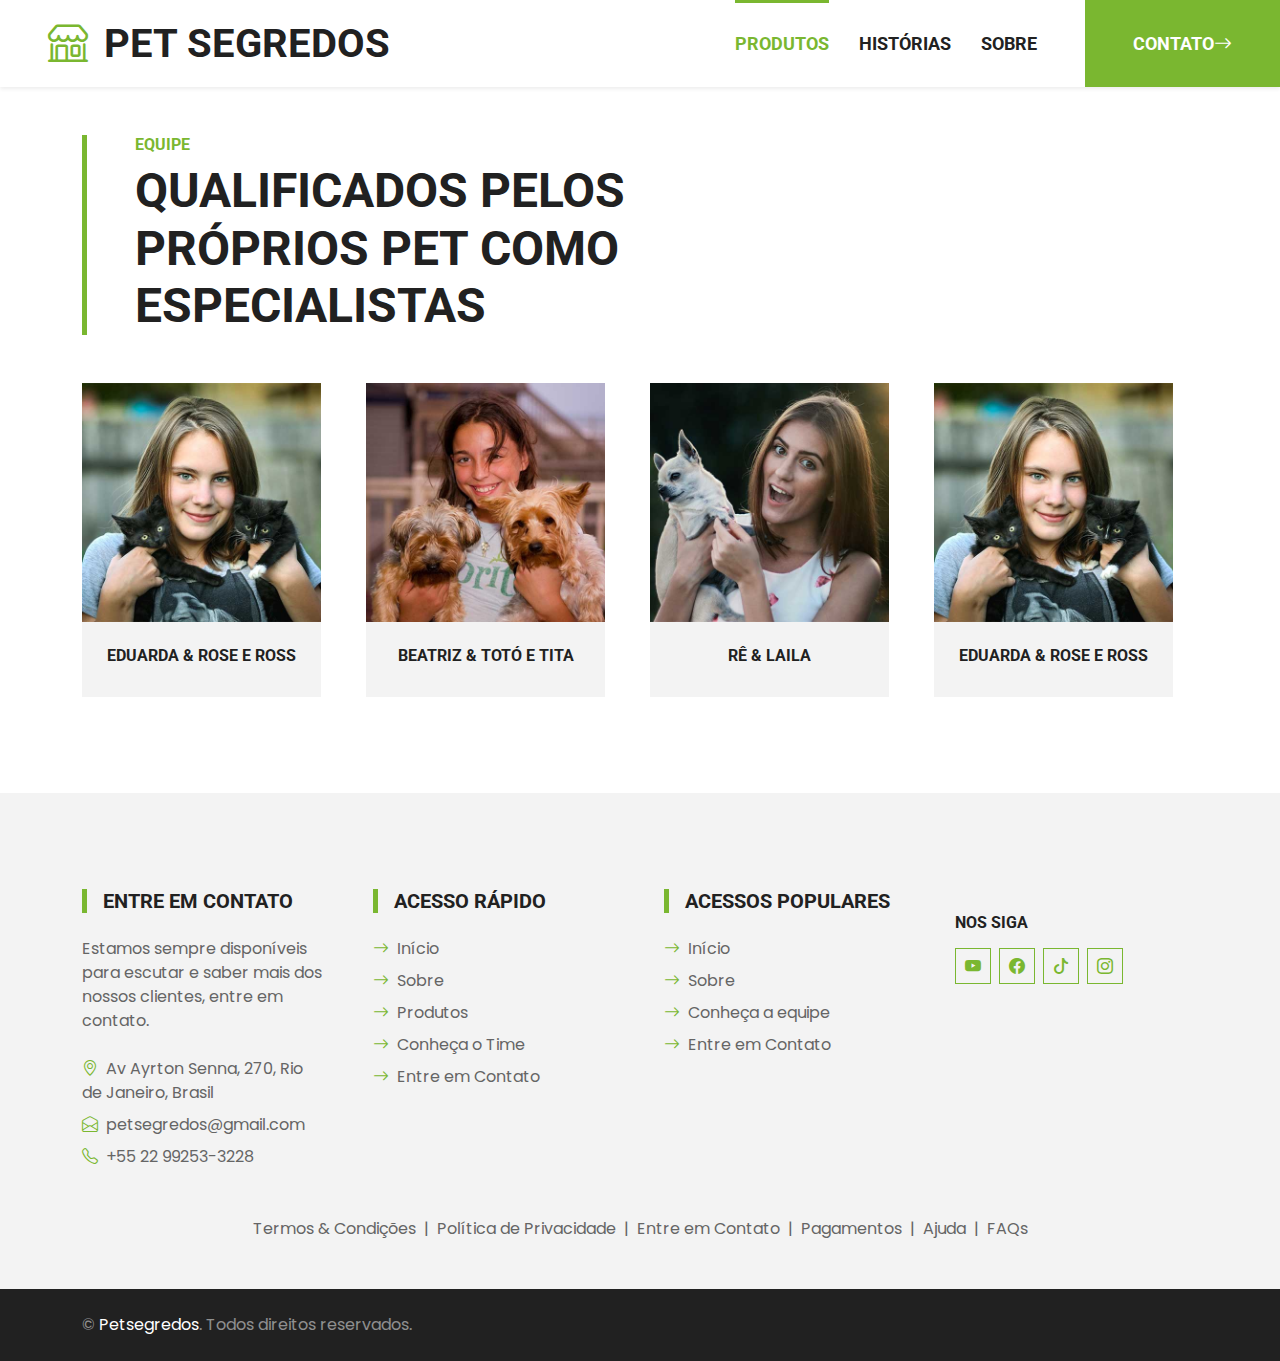
<file: team.html>
<!DOCTYPE html>
<html lang="pt">

<head>
    <meta charset="utf-8">
    <title>PET SEGREDOS | Equipe</title>
    <meta content="width=device-width, initial-scale=1.0" name="viewport">
    <meta content="Free HTML Templates" name="keywords">
    <meta content="Free HTML Templates" name="description">

    <!-- Favicon -->
    <link href="img/favicon.ico" rel="icon">

    <!-- Google Web Fonts -->
    <link rel="preconnect" href="https://fonts.gstatic.com">
    <link href="https://fonts.googleapis.com/css2?family=Poppins&family=Roboto:wght@700&display=swap" rel="stylesheet">  

    <!-- Icon Font Stylesheet -->
    <link href="https://cdn.jsdelivr.net/npm/bootstrap-icons@1.4.1/font/bootstrap-icons.css" rel="stylesheet">
    <link href="lib/flaticon/font/flaticon.css" rel="stylesheet">

    <!-- Libraries Stylesheet -->
    <link href="lib/owlcarousel/assets/owl.carousel.min.css" rel="stylesheet">

    <!-- Customized Bootstrap Stylesheet -->
    <link href="css/bootstrap.min.css" rel="stylesheet">

    <!-- Template Stylesheet -->
    <link href="css/style.css" rel="stylesheet">
</head>

<body>
    
    <!-- Navbar Start -->
    <nav class="navbar navbar-expand-lg bg-white navbar-light shadow-sm py-3 py-lg-0 px-3 px-lg-0">
        <a href="index.html" class="navbar-brand ms-lg-5">
            <h1 class="m-0 text-uppercase text-dark"><i class="bi bi-shop fs-1 text-primary me-3"></i>Pet Segredos</h1>
        </a>
        <button class="navbar-toggler" type="button" data-bs-toggle="collapse" data-bs-target="#navbarCollapse">
            <span class="navbar-toggler-icon"></span>
        </button>
        <div class="collapse navbar-collapse" id="navbarCollapse">
            <div class="navbar-nav ms-auto py-0">
                <a href="index.html" class="nav-item nav-link active">Produtos</a>
                <a href="testimonial.html" class="nav-item nav-link">Histórias</a>
                <a href="about.html" class="nav-item nav-link">Sobre</a>
                <a href="contact.html" class="nav-item nav-link nav-contact bg-primary text-white px-5 ms-lg-5">Contato<i class="bi bi-arrow-right"></i></a>
            </div>
        </div>
    </nav>
    <!-- Navbar End -->
    <!-- Team Start -->
    <div class="container-fluid py-5">
        <div class="container">
            <div class="border-start border-5 border-primary ps-5 mb-5" style="max-width: 600px;">
                <h6 class="text-primary text-uppercase">Equipe</h6>
                <h1 class="display-5 text-uppercase mb-0">Qualificados pelos próprios pet como especialistas</h1>
            </div>
            <div class="owl-carousel team-carousel position-relative" style="padding-right: 25px;">
                <div class="team-item">
                    <div class="position-relative overflow-hidden">
                        <img class="img-fluid w-100" src="img/team-1.jpg" alt="">
                        <div class="team-overlay">
                            <div class="d-flex align-items-center justify-content-start">
                                <a class="btn btn-light btn-square mx-1" href="#"><i class="bi bi-twitter"></i></a>
                                <a class="btn btn-light btn-square mx-1" href="#"><i class="bi bi-facebook"></i></a>
                                <a class="btn btn-light btn-square mx-1" href="#"><i class="bi bi-linkedin"></i></a>
                            </div>
                        </div>
                    </div>
                    <div class="bg-light text-center p-4">
                        <h6 class="text-uppercase">Eduarda & Rose e Ross</h6>
                    </div>
                </div>
                <div class="team-item">
                    <div class="position-relative overflow-hidden">
                        <img class="img-fluid w-100" src="img/team-2.jpg" alt="">
                        <div class="team-overlay">
                            <div class="d-flex align-items-center justify-content-start">
                                <a class="btn btn-light btn-square mx-1" href="#"><i class="bi bi-twitter"></i></a>
                                <a class="btn btn-light btn-square mx-1" href="#"><i class="bi bi-facebook"></i></a>
                                <a class="btn btn-light btn-square mx-1" href="#"><i class="bi bi-linkedin"></i></a>
                            </div>
                        </div>
                    </div>
                    <div class="bg-light text-center p-4">
                        <h6 class="text-uppercase">Beatriz & Totó e Tita</h6>
                    </div>
                </div>
                <div class="team-item">
                    <div class="position-relative overflow-hidden">
                        <img class="img-fluid w-100" src="img/team-3.jpg" alt="">
                        <div class="team-overlay">
                            <div class="d-flex align-items-center justify-content-start">
                                <a class="btn btn-light btn-square mx-1" href="#"><i class="bi bi-twitter"></i></a>
                                <a class="btn btn-light btn-square mx-1" href="#"><i class="bi bi-facebook"></i></a>
                                <a class="btn btn-light btn-square mx-1" href="#"><i class="bi bi-linkedin"></i></a>
                            </div>
                        </div>
                    </div>
                    <div class="bg-light text-center p-4">
                        <h6 class="text-uppercase">Rê & Laila</h6>
                    </div>
                </div>
            </div>
        </div>
    </div>
    <!-- Team End -->

    <!-- Footer Start -->
    <div class="container-fluid bg-light mt-5 py-5">
        <div class="container pt-5">
            <div class="row g-5">
                <div class="col-lg-3 col-md-6">
                    <h5 class="text-uppercase border-start border-5 border-primary ps-3 mb-4">Entre em Contato</h5>
                    <p class="mb-4">Estamos sempre disponíveis para escutar e saber mais dos nossos clientes, entre em contato.</p>
                    <p class="mb-2"><i class="bi bi-geo-alt text-primary me-2"></i>Av Ayrton Senna, 270, Rio de Janeiro, Brasil</p>
                    <p class="mb-2"><i class="bi bi-envelope-open text-primary me-2"></i>petsegredos@gmail.com</p>
                    <p class="mb-0"><i class="bi bi-telephone text-primary me-2"></i>+55 22 99253-3228</p>
                </div>
                <div class="col-lg-3 col-md-6">
                    <h5 class="text-uppercase border-start border-5 border-primary ps-3 mb-4">Acesso rápido</h5>
                    <div class="d-flex flex-column justify-content-start">
                        <a class="text-body mb-2" href="#"><i class="bi bi-arrow-right text-primary me-2"></i>Início</a>
                        <a class="text-body mb-2" href="#"><i class="bi bi-arrow-right text-primary me-2"></i>Sobre</a>
                        <a class="text-body mb-2" href="#"><i class="bi bi-arrow-right text-primary me-2"></i>Produtos</a>
                        <a class="text-body mb-2" href="#"><i class="bi bi-arrow-right text-primary me-2"></i>Conheça o Time</a>
                        <a class="text-body" href="#"><i class="bi bi-arrow-right text-primary me-2"></i>Entre em Contato</a>
                    </div>
                </div>
                <div class="col-lg-3 col-md-6">
                    <h5 class="text-uppercase border-start border-5 border-primary ps-3 mb-4">Acessos Populares</h5>
                    <div class="d-flex flex-column justify-content-start">
                        <a class="text-body mb-2" href="#"><i class="bi bi-arrow-right text-primary me-2"></i>Início</a>
                        <a class="text-body mb-2" href="#"><i class="bi bi-arrow-right text-primary me-2"></i>Sobre</a>
                        <a class="text-body mb-2" href="#"><i class="bi bi-arrow-right text-primary me-2"></i>Conheça a equipe</a>
                        <a class="text-body" href="#"><i class="bi bi-arrow-right text-primary me-2"></i>Entre em Contato</a>
                    </div>
                </div>
                <div class="col-lg-3 col-md-6">
                    <h6 class="text-uppercase mt-4 mb-3">Nos siga</h6>
                    <div class="d-flex">
                        <a class="btn btn-outline-primary btn-square me-2" href="#"><i class="bi bi-youtube"></i></a>
                        <a class="btn btn-outline-primary btn-square me-2" href="#"><i class="bi bi-facebook"></i></a>
                        <a class="btn btn-outline-primary btn-square me-2" href="#"><i class="bi bi-tiktok"></i></a>
                        <a class="btn btn-outline-primary btn-square" href="#"><i class="bi bi-instagram"></i></a>
                    </div>
                </div>
                <div class="col-12 text-center text-body">
                    <a class="text-body" href="">Termos & Condições</a>
                    <span class="mx-1">|</span>
                    <a class="text-body" href="">Política de Privacidade</a>
                    <span class="mx-1">|</span>
                    <a class="text-body" href="">Entre em Contato</a>
                    <span class="mx-1">|</span>
                    <a class="text-body" href="">Pagamentos</a>
                    <span class="mx-1">|</span>
                    <a class="text-body" href="">Ajuda</a>
                    <span class="mx-1">|</span>
                    <a class="text-body" href="">FAQs</a>
                </div>
            </div>
        </div>
    </div>
    <div class="container-fluid bg-dark text-white-50 py-4">
        <div class="container">
            <div class="row g-5">
                <div class="col-md-6 text-center text-md-start">
                    <p class="mb-md-0">&copy; <a class="text-white" href="#">Petsegredos</a>. Todos direitos reservados.</p>
                </div>
            </div>
        </div>
    </div>
    <!-- Footer End -->


    <!-- Back to Top -->
    <a href="#" class="btn btn-primary py-3 fs-4 back-to-top"><i class="bi bi-arrow-up"></i></a>


    <!-- JavaScript Libraries -->
    <script src="https://code.jquery.com/jquery-3.4.1.min.js"></script>
    <script src="https://cdn.jsdelivr.net/npm/bootstrap@5.0.0/dist/js/bootstrap.bundle.min.js"></script>
    <script src="lib/easing/easing.min.js"></script>
    <script src="lib/waypoints/waypoints.min.js"></script>
    <script src="lib/owlcarousel/owl.carousel.min.js"></script>

    <!-- Template Javascript -->
    <script src="js/main.js"></script>
</body>

</html>
</file>
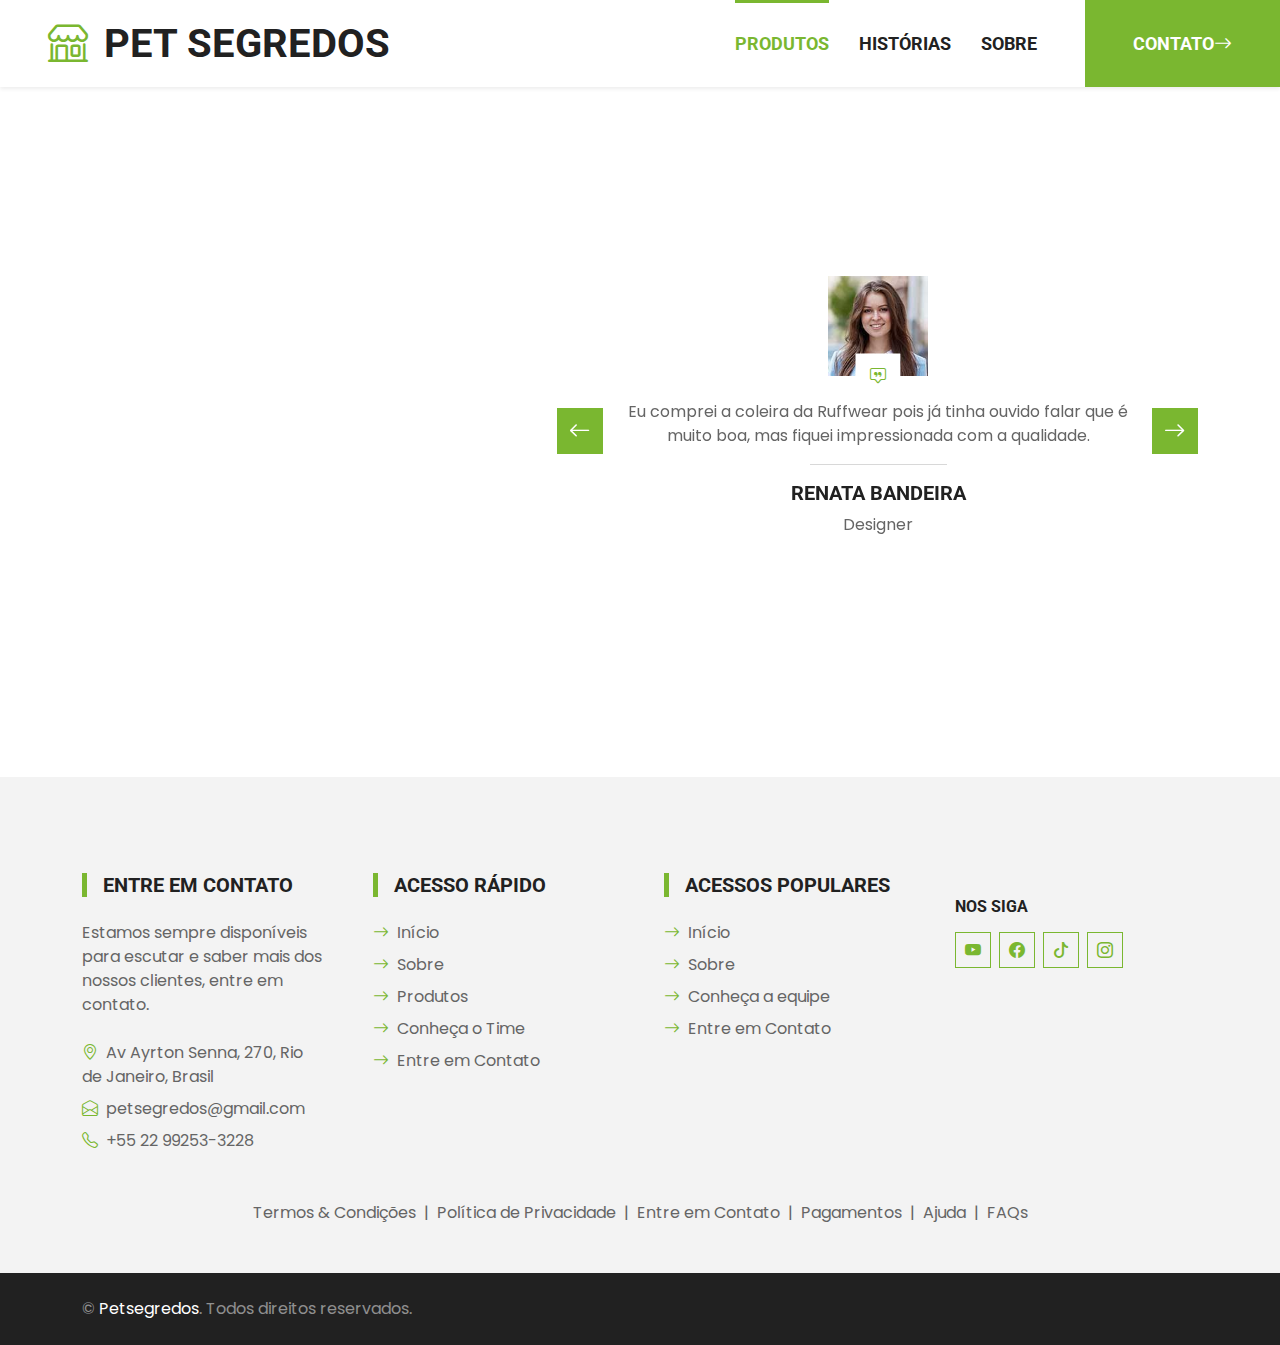
<file: testimonial.html>
<!DOCTYPE html>
<html lang="pt">

<head>
    <meta charset="utf-8">
    <title>PET SEGREDOS | Comentários</title>
    <meta content="width=device-width, initial-scale=1.0" name="viewport">
    <meta content="Free HTML Templates" name="keywords">
    <meta content="Free HTML Templates" name="description">

    <!-- Favicon -->
    <link href="img/favicon.ico" rel="icon">

    <!-- Google Web Fonts -->
    <link rel="preconnect" href="https://fonts.gstatic.com">
    <link href="https://fonts.googleapis.com/css2?family=Poppins&family=Roboto:wght@700&display=swap" rel="stylesheet">  

    <!-- Icon Font Stylesheet -->
    <link href="https://cdn.jsdelivr.net/npm/bootstrap-icons@1.4.1/font/bootstrap-icons.css" rel="stylesheet">
    <link href="lib/flaticon/font/flaticon.css" rel="stylesheet">

    <!-- Libraries Stylesheet -->
    <link href="lib/owlcarousel/assets/owl.carousel.min.css" rel="stylesheet">

    <!-- Customized Bootstrap Stylesheet -->
    <link href="css/bootstrap.min.css" rel="stylesheet">

    <!-- Template Stylesheet -->
    <link href="css/style.css" rel="stylesheet">
</head>

<body>
    
    <!-- Navbar Start -->
    <nav class="navbar navbar-expand-lg bg-white navbar-light shadow-sm py-3 py-lg-0 px-3 px-lg-0">
        <a href="index.html" class="navbar-brand ms-lg-5">
            <h1 class="m-0 text-uppercase text-dark"><i class="bi bi-shop fs-1 text-primary me-3"></i>Pet Segredos</h1>
        </a>
        <button class="navbar-toggler" type="button" data-bs-toggle="collapse" data-bs-target="#navbarCollapse">
            <span class="navbar-toggler-icon"></span>
        </button>
        <div class="collapse navbar-collapse" id="navbarCollapse">
            <div class="navbar-nav ms-auto py-0">
                <a href="index.html" class="nav-item nav-link active">Produtos</a>
                <a href="testimonial.html" class="nav-item nav-link">Histórias</a>
                <a href="about.html" class="nav-item nav-link">Sobre</a>
                <a href="contact.html" class="nav-item nav-link nav-contact bg-primary text-white px-5 ms-lg-5">Contato<i class="bi bi-arrow-right"></i></a>
            </div>
        </div>
    </nav>
    <!-- Navbar End -->
    <!-- Testimonial Start -->
    <div class="container-fluid bg-testimonial py-5" style="margin: 45px 0;">
        <div class="container py-5">
            <div class="row justify-content-end">
                <div class="col-lg-7">
                    <div class="owl-carousel testimonial-carousel bg-white p-5">
                        <div class="testimonial-item text-center">
                            <div class="position-relative mb-4">
                                <img class="img-fluid mx-auto" src="img/testimonial-1.jpg" alt="">
                                <div class="position-absolute top-100 start-50 translate-middle d-flex align-items-center justify-content-center bg-white" style="width: 45px; height: 45px;">
                                    <i class="bi bi-chat-square-quote text-primary"></i>
                                </div>
                            </div>
                            <p>Eu comprei a coleira da Ruffwear pois já tinha ouvido falar que é muito boa, mas fiquei impressionada com a qualidade.</p>
                            <hr class="w-25 mx-auto">
                            <h5 class="text-uppercase">Renata Bandeira</h5>
                            <span>Designer</span>
                        </div>
                        <div class="testimonial-item text-center">
                            <div class="position-relative mb-4">
                                <img class="img-fluid mx-auto" src="img/testimonial-2.jpg" alt="">
                                <div class="position-absolute top-100 start-50 translate-middle d-flex align-items-center justify-content-center bg-white" style="width: 45px; height: 45px;">
                                    <i class="bi bi-chat-square-quote text-primary"></i>
                                </div>
                            </div>
                            <p>Gosto muito de atividades ao ar livre e foi uma mudança no momento que comprei os produtos da Ruffwear, qualidade para o meu cachorro é qualidade para mim pois sei que ele está confortável e feliz.</p>
                            <hr class="w-25 mx-auto">
                            <h5 class="text-uppercase">Rodrigo Bastos</h5>
                            <span>Empresário</span>
                        </div>
                    </div>
                </div>
            </div>
        </div>
    </div>
    <!-- Testimonial End -->

    <!-- Footer Start -->
    <div class="container-fluid bg-light mt-5 py-5">
        <div class="container pt-5">
            <div class="row g-5">
                <div class="col-lg-3 col-md-6">
                    <h5 class="text-uppercase border-start border-5 border-primary ps-3 mb-4">Entre em Contato</h5>
                    <p class="mb-4">Estamos sempre disponíveis para escutar e saber mais dos nossos clientes, entre em contato.</p>
                    <p class="mb-2"><i class="bi bi-geo-alt text-primary me-2"></i>Av Ayrton Senna, 270, Rio de Janeiro, Brasil</p>
                    <p class="mb-2"><i class="bi bi-envelope-open text-primary me-2"></i>petsegredos@gmail.com</p>
                    <p class="mb-0"><i class="bi bi-telephone text-primary me-2"></i>+55 22 99253-3228</p>
                </div>
                <div class="col-lg-3 col-md-6">
                    <h5 class="text-uppercase border-start border-5 border-primary ps-3 mb-4">Acesso rápido</h5>
                    <div class="d-flex flex-column justify-content-start">
                        <a class="text-body mb-2" href="#"><i class="bi bi-arrow-right text-primary me-2"></i>Início</a>
                        <a class="text-body mb-2" href="#"><i class="bi bi-arrow-right text-primary me-2"></i>Sobre</a>
                        <a class="text-body mb-2" href="#"><i class="bi bi-arrow-right text-primary me-2"></i>Produtos</a>
                        <a class="text-body mb-2" href="#"><i class="bi bi-arrow-right text-primary me-2"></i>Conheça o Time</a>
                        <a class="text-body" href="#"><i class="bi bi-arrow-right text-primary me-2"></i>Entre em Contato</a>
                    </div>
                </div>
                <div class="col-lg-3 col-md-6">
                    <h5 class="text-uppercase border-start border-5 border-primary ps-3 mb-4">Acessos Populares</h5>
                    <div class="d-flex flex-column justify-content-start">
                        <a class="text-body mb-2" href="#"><i class="bi bi-arrow-right text-primary me-2"></i>Início</a>
                        <a class="text-body mb-2" href="#"><i class="bi bi-arrow-right text-primary me-2"></i>Sobre</a>
                        <a class="text-body mb-2" href="#"><i class="bi bi-arrow-right text-primary me-2"></i>Conheça a equipe</a>
                        <a class="text-body" href="#"><i class="bi bi-arrow-right text-primary me-2"></i>Entre em Contato</a>
                    </div>
                </div>
                <div class="col-lg-3 col-md-6">
                    <h6 class="text-uppercase mt-4 mb-3">Nos siga</h6>
                    <div class="d-flex">
                        <a class="btn btn-outline-primary btn-square me-2" href="#"><i class="bi bi-youtube"></i></a>
                        <a class="btn btn-outline-primary btn-square me-2" href="#"><i class="bi bi-facebook"></i></a>
                        <a class="btn btn-outline-primary btn-square me-2" href="#"><i class="bi bi-tiktok"></i></a>
                        <a class="btn btn-outline-primary btn-square" href="#"><i class="bi bi-instagram"></i></a>
                    </div>
                </div>
                <div class="col-12 text-center text-body">
                    <a class="text-body" href="">Termos & Condições</a>
                    <span class="mx-1">|</span>
                    <a class="text-body" href="">Política de Privacidade</a>
                    <span class="mx-1">|</span>
                    <a class="text-body" href="">Entre em Contato</a>
                    <span class="mx-1">|</span>
                    <a class="text-body" href="">Pagamentos</a>
                    <span class="mx-1">|</span>
                    <a class="text-body" href="">Ajuda</a>
                    <span class="mx-1">|</span>
                    <a class="text-body" href="">FAQs</a>
                </div>
            </div>
        </div>
    </div>
    <div class="container-fluid bg-dark text-white-50 py-4">
        <div class="container">
            <div class="row g-5">
                <div class="col-md-6 text-center text-md-start">
                    <p class="mb-md-0">&copy; <a class="text-white" href="#">Petsegredos</a>. Todos direitos reservados.</p>
                </div>
            </div>
        </div>
    </div>
    <!-- Footer End -->


    <!-- Back to Top -->
    <a href="#" class="btn btn-primary py-3 fs-4 back-to-top"><i class="bi bi-arrow-up"></i></a>


    <!-- JavaScript Libraries -->
    <script src="https://code.jquery.com/jquery-3.4.1.min.js"></script>
    <script src="https://cdn.jsdelivr.net/npm/bootstrap@5.0.0/dist/js/bootstrap.bundle.min.js"></script>
    <script src="lib/easing/easing.min.js"></script>
    <script src="lib/waypoints/waypoints.min.js"></script>
    <script src="lib/owlcarousel/owl.carousel.min.js"></script>

    <!-- Template Javascript -->
    <script src="js/main.js"></script>
</body>

</html>
</file>
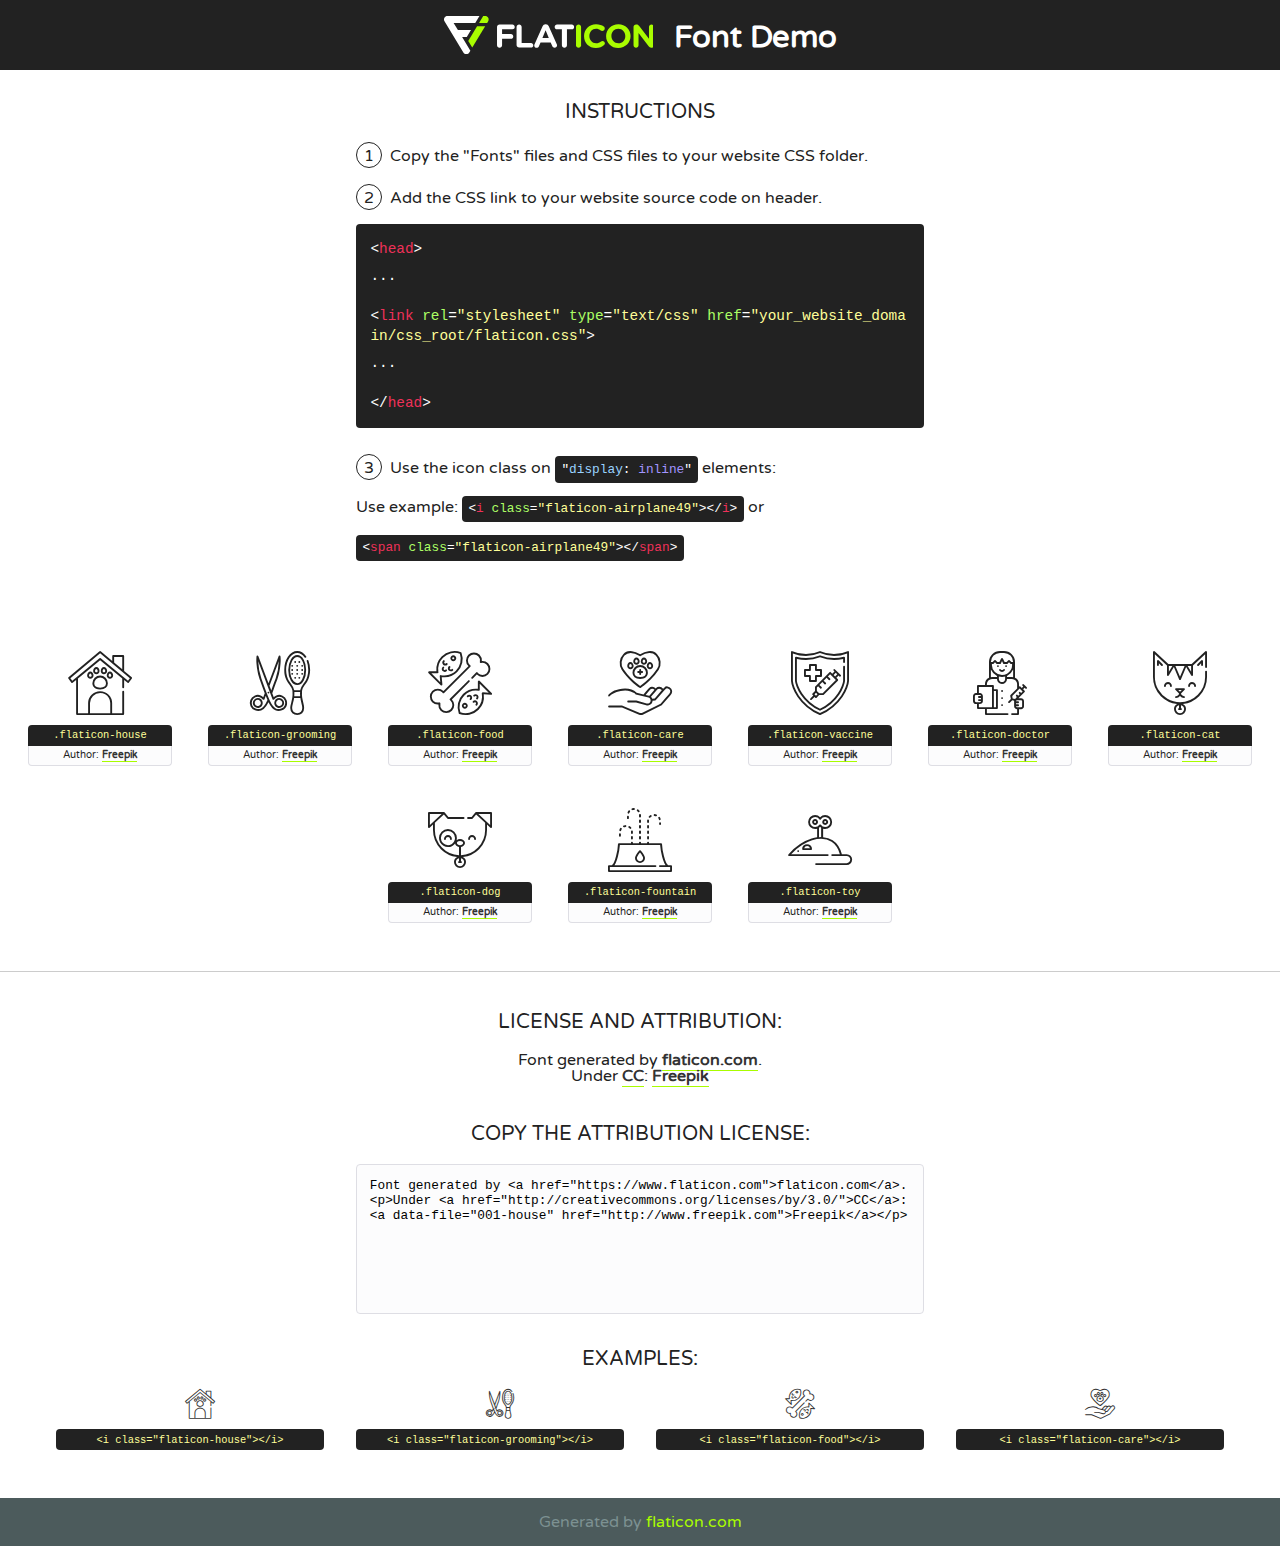
<file: lib/flaticon/font/flaticon.html>
<!DOCTYPE html>
<!--
  Flaticon icon font: Flaticon
  Creation date: 06/11/2020 05:08
-->
<html>
<!DOCTYPE html>
<html>

<head>
    <title>Flaticon WebFont</title>
    <link href="http://fonts.googleapis.com/css?family=Varela+Round" rel="stylesheet" type="text/css" />
    <link rel="stylesheet" type="text/css" href="flaticon.css">
    <meta charset="UTF-8">
    <style>
    html, body, div, span, applet, object, iframe,
    h1, h2, h3, h4, h5, h6, p, blockquote, pre,
    a, abbr, acronym, address, big, cite, code,
    del, dfn, em, img, ins, kbd, q, s, samp,
    small, strike, strong, sub, sup, tt, var,
    b, u, i, center,
    dl, dt, dd, ol, ul, li,
    fieldset, form, label, legend,
    table, caption, tbody, tfoot, thead, tr, th, td,
    article, aside, canvas, details, embed, 
    figure, figcaption, footer, header, hgroup, 
    menu, nav, output, ruby, section, summary,
    time, mark, audio, video {
        margin: 0;
        padding: 0;
        border: 0;
        font-size: 100%;
        font: inherit;
        vertical-align: baseline;
    }
    /* HTML5 display-role reset for older browsers */
    article, aside, details, figcaption, figure, 
    footer, header, hgroup, menu, nav, section {
        display: block;
    }
    body {
        line-height: 1;
    }
    ol, ul {
        list-style: none;
    }
    blockquote, q {
        quotes: none;
    }
    blockquote:before, blockquote:after,
    q:before, q:after {
        content: '';
        content: none;
    }
    table {
        border-collapse: collapse;
        border-spacing: 0;
    }
    body {
        font-family: 'Varela Round', Helvetica, Arial, sans-serif;
        font-size: 16px;
        color: #222;
    }
    a {
        color: #333;
        border-bottom: 1px solid #a9fd00;
        font-weight: bold;
        text-decoration: none;
    }
    * {
        -moz-box-sizing: border-box;
        -webkit-box-sizing: border-box;
        box-sizing: border-box;
        margin: 0;
        padding: 0;
    }
    [class^="flaticon-"]:before, [class*=" flaticon-"]:before, [class^="flaticon-"]:after, [class*=" flaticon-"]:after {
        font-family: Flaticon;
        font-size: 30px;
        font-style: normal;
        margin-left: 20px;
        color: #333;
    }
    .wrapper {
        max-width: 600px;
        margin: auto;
        padding: 0 1em;
    }
    .title {
        font-size: 1.25em;
        text-align: center;
        margin-bottom: 1em;
        text-transform: uppercase;
    }
    header {
        text-align: center;
        background-color: #222;
        color: #fff;
        padding: 1em;
    }
    header .logo {
        width: 210px;
        height: 38px;
        display: inline-block;
        vertical-align: middle;
        margin-right: 1em;
        border: none;
    }
    header strong {
        font-size: 1.95em;
        font-weight: bold;
        vertical-align: middle;
        margin-top: 5px;
        display: inline-block;
    }
    .demo {
        margin: 2em auto;
        line-height: 1.25em;
    }
    .demo ul li {
        margin-bottom: 1em;
    }
    .demo ul li .num {
        color: #222;
        border-radius: 20px;
        display: inline-block;
        width: 26px;
        padding: 3px;
        height: 26px;
        text-align: center;
        margin-right: 0.5em;
        border: 1px solid #222;
    }
    .demo ul li code {
        background-color: #222;
        border-radius: 4px;
        padding: 0.25em 0.5em;
        display: inline-block;
        color: #fff;
        font-family: Consolas,Monaco,Lucida Console,Liberation Mono,DejaVu Sans Mono,Bitstream Vera Sans Mono,Courier New, monospace;
        font-weight: lighter;
        margin-top: 1em;
        font-size: 0.8em;
        word-break: break-all;
    }
    .demo ul li code.big {
        padding: 1em;
        font-size: 0.9em;
    }
    .demo ul li code .red {
        color: #EF3159;
    }
    .demo ul li code .green {
        color: #ACFF65;
    }
    .demo ul li code .yellow {
        color: #FFFF99;
    }
    .demo ul li code .blue {
        color: #99D3FF;
    }
    .demo ul li code .purple {
        color: #A295FF;
    }
    .demo ul li code .dots {
        margin-top: 0.5em;
        display: block;
    }
    #glyphs {
        border-bottom: 1px solid #ccc;
        padding: 2em 0;
        text-align: center;
    }
    .glyph {
        display: inline-block;
        width: 9em;
        margin: 1em;
        text-align: center;
        vertical-align: top;
        background: #FFF;
    }
    .glyph .glyph-icon {
        padding: 10px;
        display: block;
        font-family:"Flaticon";
        font-size: 64px;
        line-height: 1;
    }
    .glyph .glyph-icon:before {
        font-size: 64px;
        color: #222;
        margin-left: 0;
    }
    .class-name {
        font-size: 0.65em;
        background-color: #222;
        color: #fff;
        border-radius: 4px 4px 0 0;
        padding: 0.5em;
        color: #FFFF99;
        font-family: Consolas,Monaco,Lucida Console,Liberation Mono,DejaVu Sans Mono,Bitstream Vera Sans Mono,Courier New, monospace;
    }
    .author-name {
        font-size: 0.6em;
        background-color: #fcfcfd;
        border: 1px solid #DEDEE4;
        border-top: 0;
        border-radius: 0 0 4px 4px;
        padding: 0.5em;
    }
    .class-name:last-child {
        font-size: 10px;
        color:#888;
    }
    .class-name:last-child a {
        font-size: 10px;
        color:#555;
    }
    .class-name:last-child a:hover {
        color:#a9fd00;
    }
    .glyph > input {
        display: block;
        width: 100px;
        margin: 5px auto;
        text-align: center;
        font-size: 12px;
        cursor: text;
    }
    .glyph > input.icon-input {
        font-family:"Flaticon";
        font-size: 16px;
        margin-bottom: 10px;
    }
    .attribution .title {
        margin-top: 2em;
    }
    .attribution textarea {
        background-color: #fcfcfd;
        padding: 1em;
        border: none;
        box-shadow: none;
        border: 1px solid #DEDEE4;
        border-radius: 4px;
        resize: none;
        width: 100%;
        height: 150px;
        font-size: 0.8em;
        font-family: Consolas,Monaco,Lucida Console,Liberation Mono,DejaVu Sans Mono,Bitstream Vera Sans Mono,Courier New, monospace;
        -webkit-appearance: none;
    }
    .iconsuse {
        margin: 2em auto;
        text-align: center;
        max-width: 1200px;
    }
    .iconsuse:after {
        content: '';
        display: table;
        clear: both;
    }
    .iconsuse .image {
        float: left;
        width: 25%;
        padding: 0 1em;
    }
    .iconsuse .image p {
        margin-bottom: 1em;
    }
    .iconsuse .image span {
        display: block;
        font-size: 0.65em;
        background-color: #222;
        color: #fff;
        border-radius: 4px;
        padding: 0.5em;
        color: #FFFF99;
        margin-top: 1em;
        font-family: Consolas,Monaco,Lucida Console,Liberation Mono,DejaVu Sans Mono,Bitstream Vera Sans Mono,Courier New, monospace;
    }
    #footer {
        text-align: center;
        background-color: #4C5B5C;
        color: #7c9192;
        padding: 1em;
    }
    #footer a {
        border: none;
        color: #a9fd00;
        font-weight: normal;
    }
    @media (max-width: 960px) {
        .iconsuse .image {
            width: 50%;
        }
    }
    @media (max-width: 560px) {
        .iconsuse .image {
            width: 100%;
        }
    }
    </style>
</head>

<body class="characters-off">

    <header>
        <a href="https://www.flaticon.com" target="_blank" class="logo">
            <svg version="1.1" xmlns="http://www.w3.org/2000/svg" xmlns:xlink="http://www.w3.org/1999/xlink" xmlns:a="http://ns.adobe.com/AdobeSVGViewerExtensions/3.0/" viewBox="0 0 560.875 102.036" enable-background="new 0 0 560.875 102.036" xml:space="preserve">
                <defs>
                </defs>
                <g>
                    <g class="letters">
                        <path fill="#ffffff" d="M141.596,29.675c0-3.777,2.985-6.767,6.764-6.767h34.438c3.426,0,6.15,2.728,6.15,6.15
                        c0,3.43-2.724,6.149-6.15,6.149h-27.674v13.091h23.719c3.429,0,6.151,2.724,6.151,6.15c0,3.43-2.723,6.149-6.151,6.149h-23.719
                        v17.574c0,3.773-2.986,6.761-6.764,6.761c-3.779,0-6.764-2.989-6.764-6.761V29.675z"></path>
                        <path fill="#ffffff" d="M193.844,29.149c0-3.781,2.985-6.767,6.764-6.767c3.776,0,6.763,2.985,6.763,6.767v42.957h25.039
                        c3.426,0,6.149,2.726,6.149,6.153c0,3.425-2.723,6.15-6.149,6.15h-31.802c-3.779,0-6.764-2.986-6.764-6.768V29.149z"></path>
                        <path fill="#ffffff" d="M241.891,75.71l21.438-48.407c1.492-3.341,4.215-5.357,7.906-5.357h0.792
                        c3.686,0,6.323,2.017,7.815,5.357l21.439,48.407c0.436,0.967,0.701,1.845,0.701,2.723c0,3.602-2.809,6.501-6.414,6.501
                        c-3.161,0-5.269-1.845-6.499-4.655l-4.132-9.661h-27.059l-4.301,10.102c-1.144,2.631-3.426,4.214-6.237,4.214
                        c-3.517,0-6.24-2.81-6.24-6.325C241.1,77.64,241.451,76.677,241.891,75.71z M279.932,58.666l-8.521-20.297l-8.526,20.297H279.932
                        z"></path>
                        <path fill="#ffffff" d="M314.864,35.387H301.86c-3.429,0-6.239-2.813-6.239-6.238c0-3.429,2.811-6.24,6.239-6.24h39.533
                        c3.426,0,6.237,2.811,6.237,6.24c0,3.425-2.811,6.238-6.237,6.238h-13.001v42.785c0,3.773-2.99,6.761-6.764,6.761
                        c-3.779,0-6.764-2.989-6.764-6.761V35.387z"></path>
                        <path fill="#A9FD00" d="M352.615,29.149c0-3.781,2.985-6.767,6.767-6.767c3.774,0,6.761,2.985,6.761,6.767v49.024
                        c0,3.773-2.987,6.761-6.761,6.761c-3.781,0-6.767-2.989-6.767-6.761V29.149z"></path>
                        <path fill="#A9FD00" d="M374.132,53.836v-0.179c0-17.481,13.178-31.801,32.065-31.801c9.22,0,15.459,2.458,20.557,6.238
                        c1.402,1.054,2.637,2.985,2.637,5.357c0,3.692-2.985,6.59-6.681,6.59c-1.845,0-3.071-0.702-4.044-1.319
                        c-3.776-2.813-7.729-4.393-12.562-4.393c-10.364,0-17.831,8.611-17.831,19.154v0.173c0,10.542,7.291,19.329,17.831,19.329
                        c5.715,0,9.492-1.756,13.359-4.834c1.049-0.874,2.458-1.491,4.039-1.491c3.429,0,6.325,2.813,6.325,6.236
                        c0,2.106-1.056,3.78-2.282,4.834c-5.539,4.834-12.036,7.733-21.878,7.733C387.572,85.464,374.132,71.493,374.132,53.836z"></path>
                        <path fill="#A9FD00" d="M433.009,53.836v-0.179c0-17.481,13.79-31.801,32.766-31.801c18.981,0,32.592,14.143,32.592,31.628v0.173
                        c0,17.483-13.785,31.807-32.769,31.807C446.625,85.464,433.009,71.32,433.009,53.836z M484.224,53.836v-0.179
                        c0-10.539-7.725-19.326-18.626-19.326c-10.893,0-18.449,8.611-18.449,19.154v0.173c0,10.542,7.73,19.329,18.626,19.329
                        C476.676,72.986,484.224,64.378,484.224,53.836z"></path>
                        <path fill="#A9FD00" d="M506.233,29.321c0-3.774,2.99-6.763,6.767-6.763h1.401c3.252,0,5.183,1.583,7.029,3.953l26.093,34.265
                        V29.059c0-3.692,2.99-6.677,6.681-6.677c3.683,0,6.671,2.985,6.671,6.677v48.934c0,3.78-2.987,6.765-6.764,6.765h-0.436
                        c-3.257,0-5.188-1.581-7.034-3.953l-27.056-35.492v32.944c0,3.687-2.985,6.676-6.678,6.676c-3.683,0-6.673-2.989-6.673-6.676
                        V29.321z"></path>
                    </g>
                    <g class="insignia">
                        <path fill="#ffffff" d="M48.372,56.137h12.517l11.156-18.537H37.186L25.688,18.539h57.825L94.668,0H9.271
                        C5.925,0,2.842,1.801,1.198,4.716c-1.644,2.907-1.593,6.482,0.134,9.343l50.38,83.501c1.678,2.781,4.689,4.476,7.938,4.476
                        c3.246,0,6.257-1.695,7.935-4.476l2.898-4.804L48.372,56.137z"></path>
                        <g class="i">
                            <path fill="#A9FD00" d="M93.575,18.539h0.031v0.004l21.652,0.004l2.705-4.488c1.727-2.861,1.778-6.436,0.133-9.343
                            C116.454,1.801,113.371,0,110.026,0h-5.294L93.575,18.539z"></path>
                            <polygon fill="#A9FD00" points="88.291,27.356 64.725,66.486 75.519,84.404 109.942,27.356"></polygon>
                        </g>
                    </g>
                </g>
            </svg>
        </a>
        <strong>Font Demo</strong>
    </header>


    <section class="demo wrapper">

        <p class="title">Instructions</p>

        <ul>
            <li>
                <span class="num">1</span>Copy the "Fonts" files and CSS files to your website CSS folder.
            </li>
            <li>
                <span class="num">2</span>Add the CSS link to your website source code on header.
                <code class="big">
                    &lt;<span class="red">head</span>&gt;
                    <br/><span class="dots">...</span>
                    <br/>&lt;<span class="red">link</span> <span class="green">rel</span>=<span class="yellow">"stylesheet"</span> <span class="green">type</span>=<span class="yellow">"text/css"</span> <span class="green">href</span>=<span class="yellow">"your_website_domain/css_root/flaticon.css"</span>&gt;
                    <br/><span class="dots">...</span>
                    <br/>&lt;/<span class="red">head</span>&gt;
                </code>
            </li>

            <li>
                <p>
                    <span class="num">3</span>Use the icon class on <code>"<span class="blue">display</span>:<span class="purple"> inline</span>"</code> elements:
                    <br />
                    Use example: <code>&lt;<span class="red">i</span> <span class="green">class</span>=<span class="yellow">&quot;flaticon-airplane49&quot;</span>&gt;&lt;/<span class="red">i</span>&gt;</code> or <code>&lt;<span class="red">span</span> <span class="green">class</span>=<span class="yellow">&quot;flaticon-airplane49&quot;</span>&gt;&lt;/<span class="red">span</span>&gt;</code>
            </li>
        </ul>

    </section>




   <section id="glyphs">          
    
      
        <div class="glyph"><div class="glyph-icon flaticon-house"></div>
            <div class="class-name">.flaticon-house</div>
            <div class="author-name">Author: <a data-file="001-house" href="http://www.freepik.com">Freepik</a> </div> 
        </div>        
        
        <div class="glyph"><div class="glyph-icon flaticon-grooming"></div>
            <div class="class-name">.flaticon-grooming</div>
            <div class="author-name">Author: <a data-file="002-grooming" href="http://www.freepik.com">Freepik</a> </div> 
        </div>        
        
        <div class="glyph"><div class="glyph-icon flaticon-food"></div>
            <div class="class-name">.flaticon-food</div>
            <div class="author-name">Author: <a data-file="003-food" href="http://www.freepik.com">Freepik</a> </div> 
        </div>        
        
        <div class="glyph"><div class="glyph-icon flaticon-care"></div>
            <div class="class-name">.flaticon-care</div>
            <div class="author-name">Author: <a data-file="004-care" href="http://www.freepik.com">Freepik</a> </div> 
        </div>        
        
        <div class="glyph"><div class="glyph-icon flaticon-vaccine"></div>
            <div class="class-name">.flaticon-vaccine</div>
            <div class="author-name">Author: <a data-file="005-vaccine" href="http://www.freepik.com">Freepik</a> </div> 
        </div>        
        
        <div class="glyph"><div class="glyph-icon flaticon-doctor"></div>
            <div class="class-name">.flaticon-doctor</div>
            <div class="author-name">Author: <a data-file="006-doctor" href="http://www.freepik.com">Freepik</a> </div> 
        </div>        
        
        <div class="glyph"><div class="glyph-icon flaticon-cat"></div>
            <div class="class-name">.flaticon-cat</div>
            <div class="author-name">Author: <a data-file="007-cat" href="http://www.freepik.com">Freepik</a> </div> 
        </div>        
        
        <div class="glyph"><div class="glyph-icon flaticon-dog"></div>
            <div class="class-name">.flaticon-dog</div>
            <div class="author-name">Author: <a data-file="008-dog" href="http://www.freepik.com">Freepik</a> </div> 
        </div>        
        
        <div class="glyph"><div class="glyph-icon flaticon-fountain"></div>
            <div class="class-name">.flaticon-fountain</div>
            <div class="author-name">Author: <a data-file="009-fountain" href="http://www.freepik.com">Freepik</a> </div> 
        </div>        
        
        <div class="glyph"><div class="glyph-icon flaticon-toy"></div>
            <div class="class-name">.flaticon-toy</div>
            <div class="author-name">Author: <a data-file="010-toy" href="http://www.freepik.com">Freepik</a> </div> 
        </div>        
        

    </section>



    <section class="attribution wrapper"   style="text-align:center;">

      <div class="title">License and attribution:</div><div class="attrDiv">Font generated by <a href="https://www.flaticon.com">flaticon.com</a>. <div><p>Under <a href="http://creativecommons.org/licenses/by/3.0/">CC</a>: <a data-file="001-house" href="http://www.freepik.com">Freepik</a></p>  </div>
      </div>
      <div class="title">Copy the Attribution License:</div>

    <textarea onclick="this.focus();this.select();">Font generated by &lt;a href=&quot;https://www.flaticon.com&quot;&gt;flaticon.com&lt;/a&gt;. <p>Under <a href="http://creativecommons.org/licenses/by/3.0/">CC</a>: <a data-file="001-house" href="http://www.freepik.com">Freepik</a></p>  
     </textarea>

    </section>

    <section class="iconsuse">

          <div class="title">Examples:</div>            
             
            <div class="image">
                <p>
                    <i class="glyph-icon flaticon-house"></i> 
                    <span>&lt;i class=&quot;flaticon-house&quot;&gt;&lt;/i&gt;</span>
                </p>
            </div>
            
            <div class="image">
                <p>
                    <i class="glyph-icon flaticon-grooming"></i> 
                    <span>&lt;i class=&quot;flaticon-grooming&quot;&gt;&lt;/i&gt;</span>
                </p>
            </div>
            
            <div class="image">
                <p>
                    <i class="glyph-icon flaticon-food"></i> 
                    <span>&lt;i class=&quot;flaticon-food&quot;&gt;&lt;/i&gt;</span>
                </p>
            </div>
            
            <div class="image">
                <p>
                    <i class="glyph-icon flaticon-care"></i> 
                    <span>&lt;i class=&quot;flaticon-care&quot;&gt;&lt;/i&gt;</span>
                </p>
            </div>
                       
        </div>
                            
    </section>

<div id="footer">
    <div>Generated by <a href="https://www.flaticon.com">flaticon.com</a>
    </div>
</div>



</body>
</html>
</file>
<file: lib/flaticon/font/flaticon.css>
/*
  	Flaticon icon font: Flaticon
  	Creation date: 06/11/2020 05:08
  	*/

@font-face {
  font-family: "Flaticon";
  src: url("./Flaticon.eot");
  src: url("./Flaticon.eot?#iefix") format("embedded-opentype"),
       url("./Flaticon.woff2") format("woff2"),
       url("./Flaticon.woff") format("woff"),
       url("./Flaticon.ttf") format("truetype"),
       url("./Flaticon.svg#Flaticon") format("svg");
  font-weight: normal;
  font-style: normal;
}

@media screen and (-webkit-min-device-pixel-ratio:0) {
  @font-face {
    font-family: "Flaticon";
    src: url("./Flaticon.svg#Flaticon") format("svg");
  }
}

[class^="flaticon-"]:before, [class*=" flaticon-"]:before,
[class^="flaticon-"]:after, [class*=" flaticon-"]:after {   
  font-family: Flaticon;
        font-size: 20px;
font-style: normal;
margin-left: 20px;
}

.flaticon-house:before { content: "\f100"; }
.flaticon-grooming:before { content: "\f101"; }
.flaticon-food:before { content: "\f102"; }
.flaticon-care:before { content: "\f103"; }
.flaticon-vaccine:before { content: "\f104"; }
.flaticon-doctor:before { content: "\f105"; }
.flaticon-cat:before { content: "\f106"; }
.flaticon-dog:before { content: "\f107"; }
.flaticon-fountain:before { content: "\f108"; }
.flaticon-toy:before { content: "\f109"; }
</file>
<file: css/style.css>
/********** Template CSS **********/
:root {
    --primary: #7AB730;
    --secondary: #FFD33C;
    --light: #F3F3F3;
    --dark: #212121;
}

[class^=flaticon-]:before,
[class*=" flaticon-"]:before,
[class^=flaticon-]:after,
[class*=" flaticon-"]:after {
    font-size: inherit;
    margin-left: 0;
}

.btn {
    font-family: 'Roboto', sans-serif;
    text-transform: uppercase;
    font-weight: 700;
    transition: .5s;
}

.btn-primary {
    color: #FFFFFF;
}

.btn-square {
    width: 36px;
    height: 36px;
}

.btn-sm-square {
    width: 28px;
    height: 28px;
}

.btn-lg-square {
    width: 46px;
    height: 46px;
}

.btn-square,
.btn-sm-square,
.btn-lg-square {
    padding-left: 0;
    padding-right: 0;
    text-align: center;
}

.back-to-top {
    position: fixed;
    display: none;
    right: 30px;
    bottom: 0;
    border-radius: 0;
    z-index: 99;
}

.navbar-light .navbar-nav .nav-link {
    font-family: 'Roboto', sans-serif;
    position: relative;
    margin-left: 30px;
    padding: 30px 0;
    font-size: 18px;
    font-weight: 700;
    text-transform: uppercase;
    color: var(--dark);
    outline: none;
    transition: .5s;
}

.sticky-top.navbar-light .navbar-nav .nav-link {
    padding: 20px 0;
}

.navbar-light .navbar-nav .nav-link:hover,
.navbar-light .navbar-nav .nav-link.active {
    color: var(--primary);
}

@media (min-width: 992px) {
    .navbar-light .navbar-nav .nav-link::before {
        position: absolute;
        content: "";
        width: 0;
        height: 7px;
        top: -4px;
        left: 50%;
        background: var(--primary);
        transition: .5s;
    }

    .navbar-light .navbar-nav .nav-link:hover::before,
    .navbar-light .navbar-nav .nav-link.active::before {
        width: 100%;
        left: 0;
    }

    .navbar-light .navbar-nav .nav-link.nav-contact::before {
        width: 100%;
        height: 1px;
        top: -1px;
        left: 0;
    }
}

@media (max-width: 991.98px) {
    .navbar-light .navbar-nav .nav-link  {
        margin-left: 0;
        padding: 10px 0;
    }
}

.hero-header {
    background: url(https://d3k2f0s3vqqs9o.cloudfront.net/media/49948037-4CC9-4C0A-9E6818A745C5CCC9/02A53717-CDC6-40D9-B8367C627212EFD6/webimage-0ABB77D6-0D2D-47FC-B4CC09D5E3420355.jpg) top right no-repeat;
    background-size: cover;
}

.btn-play {
    position: relative;
    display: block;
    box-sizing: content-box;
    width: 16px;
    height: 26px;
    border-radius: 100%;
    border: none;
    outline: none !important;
    padding: 18px 20px 20px 28px;
    background: #FFFFFF;
}

.btn-play:before {
    content: "";
    position: absolute;
    z-index: 0;
    left: 50%;
    top: 50%;
    transform: translateX(-50%) translateY(-50%);
    display: block;
    width: 60px;
    height: 60px;
    background: #FFFFFF;
    border-radius: 100%;
    animation: pulse-border 1500ms ease-out infinite;
}

.btn-play:after {
    content: "";
    position: absolute;
    z-index: 1;
    left: 50%;
    top: 50%;
    transform: translateX(-50%) translateY(-50%);
    display: block;
    width: 60px;
    height: 60px;
    background: #FFFFFF;
    border-radius: 100%;
    transition: all 200ms;
}

.btn-play span {
    display: block;
    position: relative;
    z-index: 3;
    width: 0;
    height: 0;
    left: -1px;
    border-left: 16px solid var(--primary);
    border-top: 11px solid transparent;
    border-bottom: 11px solid transparent;
}

@keyframes pulse-border {
    0% {
        transform: translateX(-50%) translateY(-50%) translateZ(0) scale(1);
        opacity: 1;
    }

    100% {
        transform: translateX(-50%) translateY(-50%) translateZ(0) scale(2);
        opacity: 0;
    }
}

#videoModal .modal-dialog {
    position: relative;
    max-width: 800px;
    margin: 60px auto 0 auto;
}

#videoModal .modal-body {
    position: relative;
    padding: 0px;
}

#videoModal .close {
    position: absolute;
    width: 30px;
    height: 30px;
    right: 0px;
    top: -30px;
    z-index: 999;
    font-size: 30px;
    font-weight: normal;
    color: #FFFFFF;
    background: #000000;
    opacity: 1;
}

.service-item a i {
    position: relative;
    padding-left: 20px;
    transition: .3s;
}

.service-item a:hover i {
    padding-left: 50px;
}

.service-item a i::after {
    position: absolute;
    content: "";
    width: 20px;
    height: 2px;
    top: 50%;
    left: 10px;
    margin-top: -1px;
    background: var(--primary);
    transition: .3s;
}

.service-item a:hover i::after {
    width: 50px;
}

.product-item {
    padding: 30px;
}

.product-item .btn-action {
    position: absolute;
    width: 100%;
    bottom: -40px;
    left: 0;
    opacity: 0;
    transition: .5s;
}

.product-item:hover .btn-action {
    bottom: -20px;
    opacity: 1;
}

.product-carousel .owl-nav {
    width: 100%;
    text-align: center;
    display: flex;
    justify-content: center;
}

.product-carousel .owl-nav .owl-prev,
.product-carousel .owl-nav .owl-next{
    position: relative;
    margin: 0 5px;
    width: 55px;
    height: 45px;
    display: flex;
    align-items: center;
    justify-content: center;
    color: #FFFFFF;
    background: var(--primary);
    font-size: 22px;
    transition: .5s;
}

.product-carousel .owl-nav .owl-prev:hover,
.product-carousel .owl-nav .owl-next:hover {
    color: var(--dark);
}

.bg-offer {
    background: url(https://d3k2f0s3vqqs9o.cloudfront.net/media/49948037-4CC9-4C0A-9E6818A745C5CCC9/BD212784-4412-45A8-8E408B709A5C4602/webimage-1EC0A5E7-747F-4E07-9D5ADC5C7E698E5C.jpg) top right no-repeat;
    background-size: cover;
}

.price-carousel::after {
    position: absolute;
    content: "";
    width: 100%;
    height: 50%;
    bottom: 0;
    left: 0;
    background: var(--primary);
    border-radius: 8px 8px 50% 50%;
    z-index: -1;
}

.price-carousel .owl-nav {
    margin-top: 35px;
    width: 100%;
    text-align: center;
    display: flex;
    justify-content: center;
}

.price-carousel .owl-nav .owl-prev,
.price-carousel .owl-nav .owl-next{
    position: relative;
    margin: 0 5px;
    width: 45px;
    height: 45px;
    display: flex;
    align-items: center;
    justify-content: center;
    color: var(--primary);
    background: #FFFFFF;
    font-size: 22px;
    border-radius: 45px;
    transition: .5s;
}

.price-carousel .owl-nav .owl-prev:hover,
.price-carousel .owl-nav .owl-next:hover {
    color: var(--dark);
}

.team-carousel .owl-nav {
    position: absolute;
    width: 50px;
    height: 160px;
    top: calc(50% - 80px);
    right: 0;
    z-index: 1;
}

.team-carousel .owl-nav .owl-prev,
.team-carousel .owl-nav .owl-next {
    position: relative;
    width: 50px;
    height: 50px;
    margin: 15px 0;
    display: flex;
    align-items: center;
    justify-content: center;
    color: #FFFFFF;
    background: var(--primary);
    font-size: 22px;
    transition: .5s;
}

.team-carousel .owl-nav .owl-prev:hover,
.team-carousel .owl-nav .owl-next:hover {
    color: var(--dark);
}

.team-item img {
    transition: .5s;
}

.team-item:hover img {
    transform: scale(1.2);
}

.team-item .team-overlay {
    position: absolute;
    top: 45px;
    right: 45px;
    bottom: 45px;
    left: 45px;
    display: flex;
    align-items: center;
    justify-content: center;
    background: rgba(122, 183, 48, .8);
    transition: .5s;
    opacity: 0;
}

.team-item:hover .team-overlay {
    top: 0;
    right: 0;
    bottom: 0;
    left: 0;
    opacity: 1;
}

.bg-testimonial {
    background: url(https://d3k2f0s3vqqs9o.cloudfront.net/media/49948037-4CC9-4C0A-9E6818A745C5CCC9/9F210CDB-B38D-4D16-8D4E0C39F99923A8/webimage-6BD9AA6B-68DF-4901-83DA2AB43BA738FD.jpg) top left no-repeat;
    background-size: cover;
}

.testimonial-carousel .owl-nav {
    position: absolute;
    width: 100%;
    height: 46px;
    top: calc(50% - 23px);
    left: 0;
    display: flex;
    justify-content: space-between;
    z-index: 1;
}

.testimonial-carousel .owl-nav .owl-prev,
.testimonial-carousel .owl-nav .owl-next {
    position: relative;
    width: 46px;
    height: 46px;
    display: flex;
    align-items: center;
    justify-content: center;
    color: #FFFFFF;
    background: var(--primary);
    font-size: 22px;
    transition: .5s;
}

.testimonial-carousel .owl-nav .owl-prev:hover,
.testimonial-carousel .owl-nav .owl-next:hover {
    color: var(--dark);
}

.testimonial-carousel .owl-item img {
    width: 100px;
    height: 100px;
}

@media (min-width: 576px) {
    .blog-item .row {
        height: 300px;
    }
}

.blog-item a i {
    position: relative;
    padding-left: 20px;
    transition: .3s;
}

.blog-item a:hover i {
    padding-left: 50px;
}

.blog-item a i::after {
    position: absolute;
    content: "";
    width: 20px;
    height: 2px;
    top: 50%;
    left: 10px;
    margin-top: -1px;
    background: var(--primary);
    transition: .3s;
}

.blog-item a:hover i::after {
    width: 50px;
}
</file>
